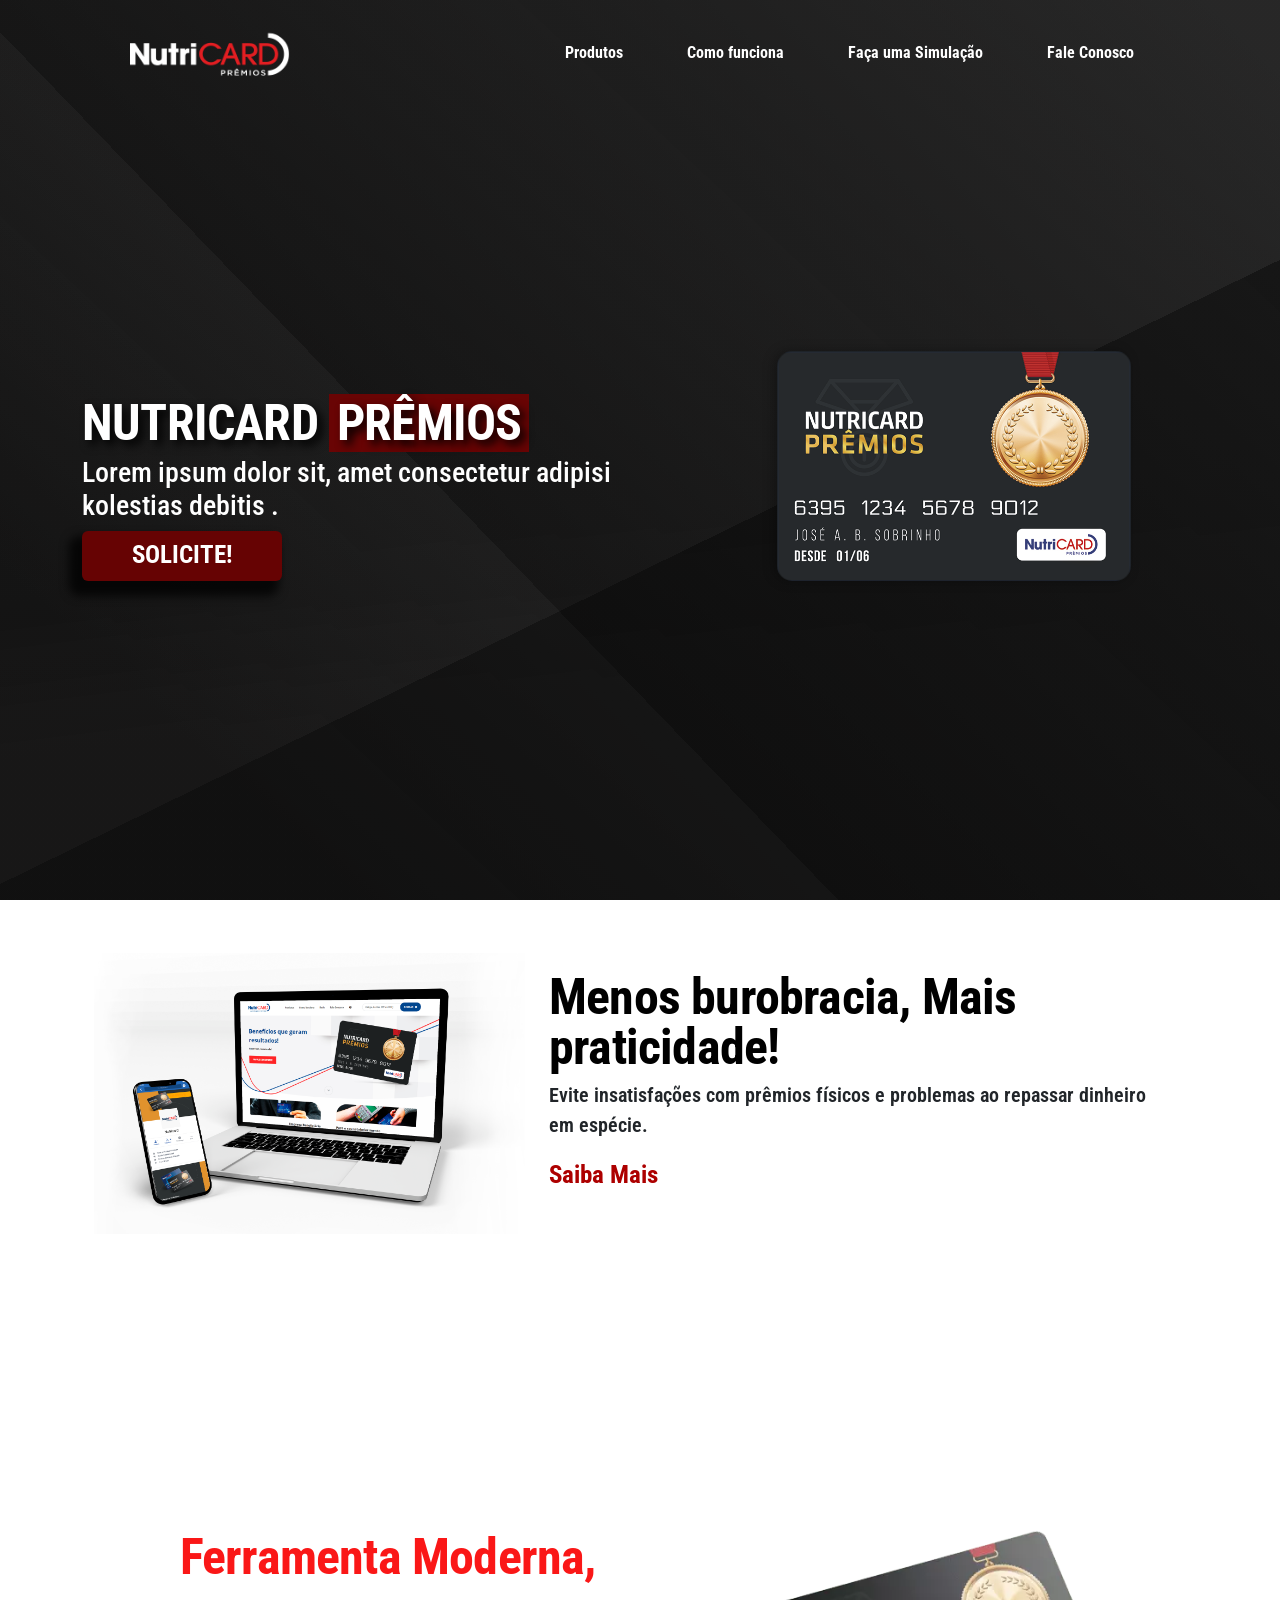
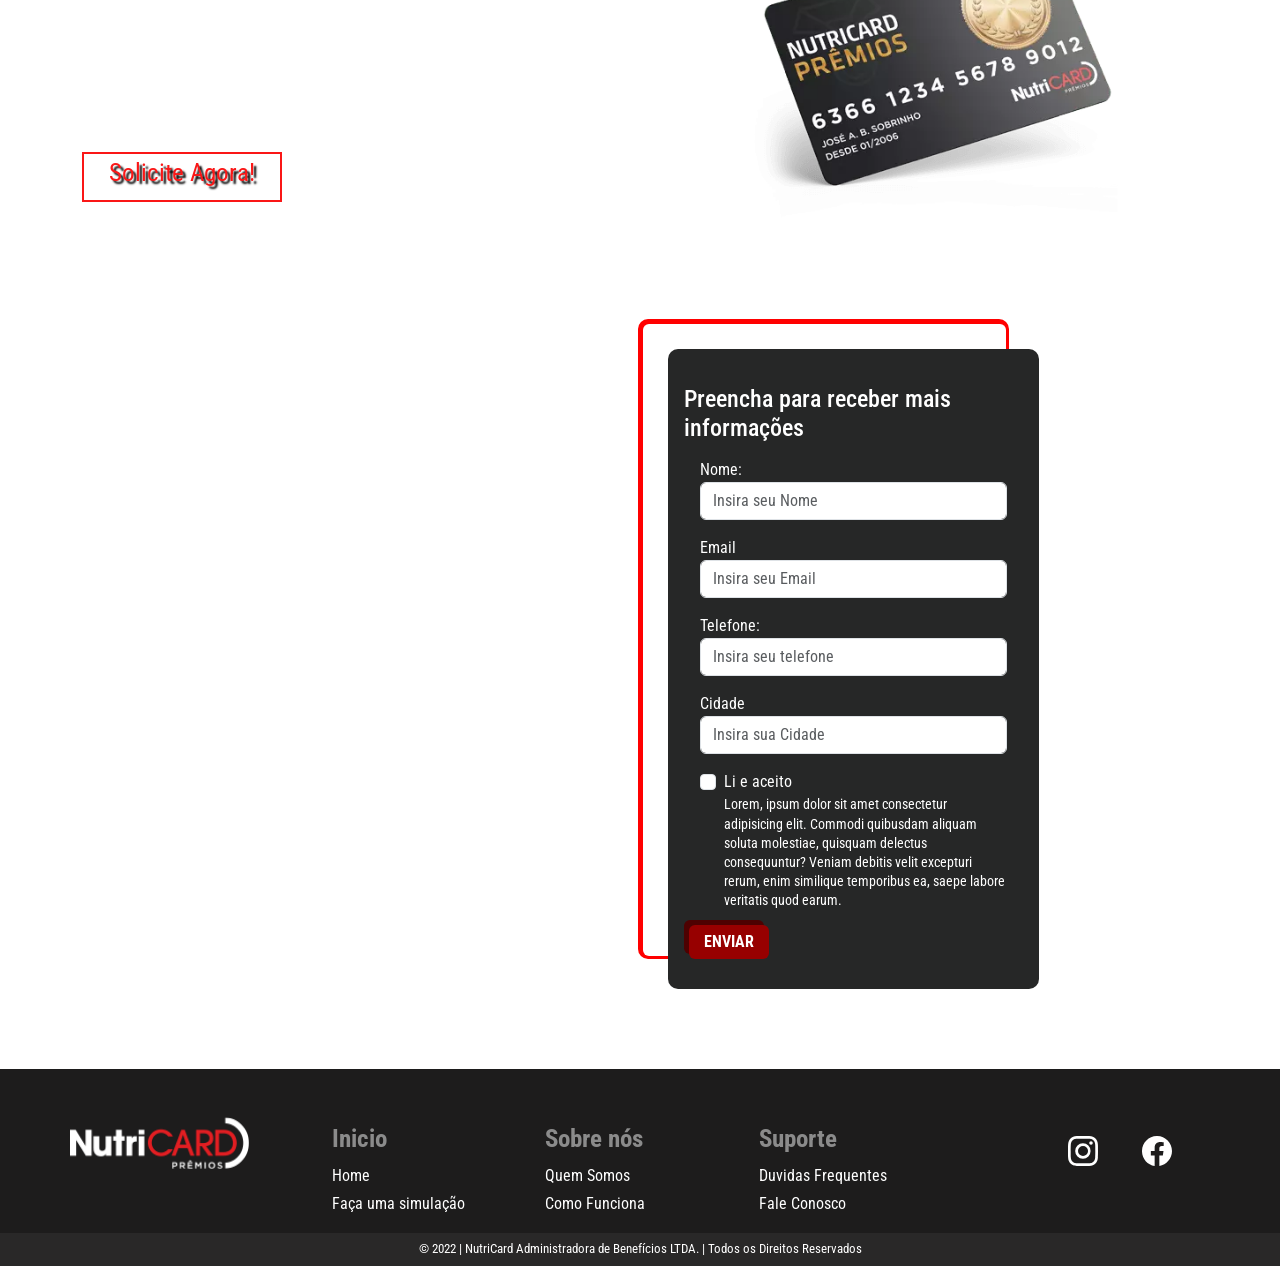
<file: index.html>
<!doctype html>
<html lang="pt-br">
<head>
    <title>NutriPrêmios</title>
    <meta charset="utf-8"/>
    <meta name="viewport" content="width=device-width, initial-scale=1"> 
    <meta property="og:title" content="Conheça o Nutricard prêmios" />
    <meta property="og:type" content="website" />
    <meta property="og:url" content="https://netpremios.nutricard.com.br/" />
    <meta property="og:description" content="Facilite as rotinas operacionais e aumente a produtividade e lucratividade com o mais novo cartão NutriCard Prêmios">
    <meta property="og:site_name" content="Nutricard">
    <!---->
  
    <!---->
    <script  src="https://code.jquery.com/jquery-3.2.1.min.js" integrity="sha256-hwg4gsxgFZhOsEEamdOYGBf13FyQuiTwlAQgxVSNgt4=" crossorigin="anonymous"></script>
    <script src="https://cdn.jsdelivr.net/npm/@popperjs/core@2.10.2/dist/umd/popper.min.js" integrity="sha384-7+zCNj/IqJ95wo16oMtfsKbZ9ccEh31eOz1HGyDuCQ6wgnyJNSYdrPa03rtR1zdB" crossorigin="anonymous"></script>
    <script src="https://cdn.jsdelivr.net/npm/bootstrap@5.1.3/dist/js/bootstrap.min.js" integrity="sha384-QJHtvGhmr9XOIpI6YVutG+2QOK9T+ZnN4kzFN1RtK3zEFEIsxhlmWl5/YESvpZ13" crossorigin="anonymous"></script>
    <link href="https://cdn.jsdelivr.net/npm/bootstrap@5.1.3/dist/css/bootstrap.min.css" rel="stylesheet" integrity="sha384-1BmE4kWBq78iYhFldvKuhfTAU6auU8tT94WrHftjDbrCEXSU1oBoqyl2QvZ6jIW3" crossorigin="anonymous">
    <link rel="stylesheet" href="https://cdn.jsdelivr.net/npm/bootstrap-icons@1.7.2/font/bootstrap-icons.css">
    <!---->
    <script src="js/sweetalert.js"></script>
    <!---->
    <link rel="stylesheet" href="https://unpkg.com/aos@next/dist/aos.css" />
    <!---->
    <link rel="shortcut icon" href="image/favicon.ico">
    <link rel="stylesheet" href="css/navbar.css" type="text/css"/> 
    <link rel="stylesheet" href="css/cssgeral.css" type="text/css"/> 
    <!---->
    <link href="https://fonts.googleapis.com/css2?family=Roboto+Condensed:wght@300;400;700&display=swap" rel="stylesheet">
    <link rel="preconnect" href="https://fonts.googleapis.com">
    <link rel="preconnect" href="https://fonts.gstatic.com" crossorigin>
   <!---->
</head>
<body>

<!--menu navbar-->   
  <nav class="nav">
    <div class="container">
      <div class="logo d-none d-sm-block">
        <a href="#"><img src="image/logoredd.webp" width="160"  height="50"    ></a>
          </div>
  <div id="mainListDiv" class="main_list">
    <ul class="navlinks">
      <li><a href="https://www.nutricard.com.br/produtos"><b>Produtos</b></a></li>
        <li><a href="https://www.nutricard.com.br/escolha-seu-perfil"><b>Como funciona</b></a></li>
        <li><a  href="https://www.nutricard.com.br/simulacao"><b>Faça uma Simulação</b></a></li>
      <li><a  href="https://www.nutricard.com.br/contato"><b>Fale Conosco</b></a></li>
    </ul>
  </div>
    <span class="navTrigger">
      <i></i>
        <i></i>
      <i></i>
    </span>
    </div>
  </nav>

<!--home--> 
  <div class="home d-flex align-items-center ">
    <div  id="homect" class="container marketing">
      <div  class="row  align-items-center featurette">
        <div style="text-align: left; align-self: flex-end;" class="col-md-7  " data-aos="fade-right">  
          <br>
          <h2  class="featurette-heading">
            <b>
              <font style="background-color: transparent;
                text-shadow: 0.1em 0.1em 0.2em black;">NUTRICARD
              </font>
              <font style="color: rgb(255, 255, 255); 
                background-color: #690404; 
                  padding:0 0.5rem 0 0.5rem ;
                text-shadow: 0.1em 0.1em 0.2em black;">PRÊMIOS
              </font>
                </b>
                </h2>
              <h3 style="color: white;" >
                Lorem ipsum dolor sit, amet consectetur adipisi
                kolestias debitis .
              </h3>
            <a  class="btn hom"  href="https://www.nutricard.com.br/solicite-agora/nutri-premios"> SOLICITE!</a>
        </div>         
          <div id="borycard" style=" text-align: center; margin-top: 2rem; " class="col-md-5 "  data-aos="fade-left">
            <div  class="card">
              <div class="card__texture"></div>
            </div>         
          </div>
      </div> 
    </div>
  </div>

<!--heropc-->
  <div class="container">
    <div style="  margin: 3rem auto ;" class="container-fluid marketing">
      <div  class="row justify-content-around  align-items-center featurette  ">
        <div style="text-align: left; " class="col-md-7  order-md-2">
          <h2  class="featurette-heading"><font style=" color: black;" ><strong>Menos burobracia, Mais praticidade!</strong></font></h2>
            <p class="leady">Evite insatisfações com prêmios físicos e problemas ao repassar dinheiro em espécie.</p>
              <p> <a id="linkclique"  href="https://www.nutricard.com.br/escolha-seu-perfil"><b>Saiba Mais</b></a></p>
              </div>
            <div   class="col-md-5  order-md-1">
          <img src="image/COMP.webp" class="bd-placeholder-img float-md-end bd-placeholder-img-lg featurette-image img-fluid mx-auto" width="450" height="450"  >
        </div>
      </div>
    </div>
  </div>
  
<!--icon-->
  <div class="container px-4 py-5"  
   style="padding-bottom: 0!important; padding-top: 0!important;" data-aos="fade-up" id="icon-grid">
    <div class="row row-cols-1 row-cols-sm-2 row-cols-md-3 row-cols-lg-4 g-4 py-5">
      <div class="col d-flex align-items-start">
        <img src="image/wallet.webp" class="bi text-muted flex-shrink-0 me-3" width="70px"  height="70px">
        <div>
          <h5 class="fw-bold mb-0">Transferência de saldo <br> para conta bancaria</h5>
        </div>
      </div>
      <div class="col d-flex align-items-start">
        <img src="image/bag.webp" class="bi text-muted flex-shrink-0 me-3" width="70px"  height="70px">
        <div>
          <h5 class="fw-bold mb-0">Utilizavel em toda <br>rede credenciada</h5>
        </div>
      </div>
      <div class="col d-flex align-items-start">
        <img src="image/app.webp" class="bi text-muted flex-shrink-0 me-3" width="70px"  height="70px">
        <div>
          <h5 class="fw-bold mb-0">Gestão direto no<br> App Nutricard</h5>
        </div>
      </div>
      <div class="col d-flex align-items-start">
        <img src="image/happy.webp" class="bi text-muted flex-shrink-0 me-3" width="70px"  height="70px">
        <div>
          <h5 class="fw-bold mb-0">Evite insatisfação <br>com prêmios físicos</h5>
        </div>
      </div>
     
      </div>
    </div>

<!--recurso premios-->
  <div id="recurso_premios" class="container-fluid marketing">
    <div class="container">
    <div  class="row  align-items-center featurette">
      <div style=" text-align: left; " class="col-md-7 ">
        <h2  style="margin: 2rem 0 0 0;" class="featurette-heading">Uma <strong  style="color:rgb(250, 23, 23);">Ferramenta Moderna,</strong> para incentivar sua equipe de profissionais. </h2>
          <br>
            <p style="color: white;" class="lead">Facil, prática e cumpre com a legislação trabalhista.  </p>
              <a  class="hvr-grow"  href="https://www.nutricard.com.br/solicite-agora/nutri-premios"> Solicite Agora! </a>
            </div>
          <div style="text-align: center;" class="col-md-5 ">
        <img style="margin: 5rem 0 0 0;" class="bd-placeholder-img bd-placeholder-img-lg featurette-image img-fluid mx-auto " width="500" height="500" src="image/cardpremios.webp" >
      </div>
    </div></div>
  </div>

<!--div form-->
  <div class="container-fluid"> 
    <div class="row justify-content-center">
      <div  style="margin: auto; background-image :url()" class="col-6 d-none d-lg-block">
        <div>
          <div class="row justify-content-center "> 
            <div class="col-5" data-aos="fade-down-right" >
              <img style="  border-radius: 10px; " src="image/card_premios.webp" style=" margin:1rem; " width="260" height="160" class="col-md float-md-start mb-3 ms-md-3 " alt=" Nutricard">
               </div>
                <div class="col-5" data-aos="fade-up-left" style="text-align:left;">
              <p id="card_legend" >
            Quem tem,<br> <font style="background-color: #970000; color: white;" >Recomenda!</font>
          </p>
        </div>
      </div>
    </div>
   </div>
<!-- div form-->
  <div style=" margin-top : 5rem ; " id="formulario" 
    class="col-lg-4">
    <form style="margin:  1rem;  color:white; padding: 1rem; box-shadow:  -29px -29px 0px -4px #ffffff , -30px -30px 0px 0px #ff0000   ; background-color: #262727; border-radius: 10px; " class="executar"  action="" method="POST">
      <h4 style="margin-top: 20px;">Preencha para receber mais informações</h4>
   <div class="form-group">
<!-- nome--> 
    <label for="nome">Nome:</label>
      <input name="nome" type="text" class="form-control" id="nome"  placeholder="Insira seu Nome" >
        </div>
<!-- email-->            
      <div class="form-group">
        <label for="email">Email</label>
          <input name="email" type="email" class="form-control" id="email" placeholder="Insira seu Email"  required>
      </div>
<!-- telefone-->                                
      <div class="form-group">
        <label for="numberphone">Telefone:</label>
          <input name="phone" type="text" class="form-control" id="numberphone" placeholder="Insira seu telefone" required >
            </div> 
<!-- cidade-->                
      <div class="form-group">
        <label for="cid">Cidade</label>
          <input name="cidade" type="text" class="form-control" id="cid" placeholder="Insira sua Cidade" required >
            </div>       
<!--checkbox-->                       
      <div id="Check1" class="form-group form-check">
        <input type="checkbox" class="form-check-input" id="Check1" required>
          <label class="form-check-label" for="Check1">Li e aceito</label>
            <p style="line-height: 1.2; "><small><font  style="line-height: 1; color:rgb(255, 255, 255);">Lorem, ipsum dolor sit amet consectetur adipisicing elit.
              Commodi quibusdam aliquam soluta molestiae, quisquam delectus 
                consequuntur? Veniam debitis velit excepturi rerum, enim similique
                  temporibus ea, saepe labore veritatis quod earum.</font></small></p>
                    </div>
<!--butoons-->                        
      <button id="envform" type="submit" class="btn btn-primary"  style="float:left;">Enviar</button>
        <div class="loading" style="float: left;margin-left:20px;"></div>
          <br><br>
            </form>
              </div> 
      <div class="col-2 d-none d-lg-block  "></div>
    </div>
  </div>

<!--div mostrar--> 
  <div class="mostrar"></div>

<!--rodape-->
  <footer  id="myFooter">
    <div style="padding: 0;" class="container-fluid">
      <div style="margin: 0;" class="row">
        <div style="text-align: center;  line-height: 1px;" class="col-sm-3"><a href="https://www.nutricard.com.br/">
          <h2 style="margin-top: 1rem;" class="logo d-none d-sm-block"><img src="image/logoredd.webp" width="180" height="60" alt=""></a></h2>
            </div>
              <div class="col-sm-2">
  <h5>Inicio</h5>
    <ul>
      <li><a href="https://www.nutricard.com.br/">Home</a></li>
        <li><a href="https://www.nutricard.com.br/simulacao">Faça uma simulação</a></li>
          </ul>
            </div>
  <div class="col-sm-2">
    <h5>Sobre nós</h5>
      <ul>
       <li><a href="https://www.nutricard.com.br/sobre">Quem Somos</a></li>
          <li><a href="https://www.nutricard.com.br/escolha-seu-perfil">Como Funciona</a></li>
            </ul>
              </div>
  <div class="col-sm-2">
    <h5>Suporte</h5>
      <ul>
        <li><a href="https://www.nutricard.com.br/perguntas-frequentes">Duvidas Frequentes</a></li>
          <li><a href="https://www.nutricard.com.br/contato">Fale Conosco</a></li>
            </ul>
             </div>
  <div class="col-sm-3"> 
    <div class="social-networks">
      <div class="row">  
        <div style="text-align: right;" class="col">
          <a  class="instagram" href="https://www.instagram.com/cartaonutricard/">
            <svg xmlns="http://www.w3.org/2000/svg" width="30" height="30" fill="currentColor" class="bi bi-instagram" viewBox="0 0 16 16">
              <path d="M8 0C5.829 0 5.556.01 4.703.048 3.85.088 3.269.222 2.76.42a3.917 3.917 0 0 0-1.417.923A3.927 3.927 0 0 0 .42 2.76C.222 3.268.087 3.85.048 4.7.01 5.555 0 5.827 0 8.001c0 2.172.01 2.444.048 3.297.04.852.174 1.433.372 1.942.205.526.478.972.923 1.417.444.445.89.719 1.416.923.51.198 1.09.333 1.942.372C5.555 15.99 5.827 16 8 16s2.444-.01 3.298-.048c.851-.04 1.434-.174 1.943-.372a3.916 3.916 0 0 0 1.416-.923c.445-.445.718-.891.923-1.417.197-.509.332-1.09.372-1.942C15.99 10.445 16 10.173 16 8s-.01-2.445-.048-3.299c-.04-.851-.175-1.433-.372-1.941a3.926 3.926 0 0 0-.923-1.417A3.911 3.911 0 0 0 13.24.42c-.51-.198-1.092-.333-1.943-.372C10.443.01 10.172 0 7.998 0h.003zm-.717 1.442h.718c2.136 0 2.389.007 3.232.046.78.035 1.204.166 1.486.275.373.145.64.319.92.599.28.28.453.546.598.92.11.281.24.705.275 1.485.039.843.047 1.096.047 3.231s-.008 2.389-.047 3.232c-.035.78-.166 1.203-.275 1.485a2.47 2.47 0 0 1-.599.919c-.28.28-.546.453-.92.598-.28.11-.704.24-1.485.276-.843.038-1.096.047-3.232.047s-2.39-.009-3.233-.047c-.78-.036-1.203-.166-1.485-.276a2.478 2.478 0 0 1-.92-.598 2.48 2.48 0 0 1-.6-.92c-.109-.281-.24-.705-.275-1.485-.038-.843-.046-1.096-.046-3.233 0-2.136.008-2.388.046-3.231.036-.78.166-1.204.276-1.486.145-.373.319-.64.599-.92.28-.28.546-.453.92-.598.282-.11.705-.24 1.485-.276.738-.034 1.024-.044 2.515-.045v.002zm4.988 1.328a.96.96 0 1 0 0 1.92.96.96 0 0 0 0-1.92zm-4.27 1.122a4.109 4.109 0 1 0 0 8.217 4.109 4.109 0 0 0 0-8.217zm0 1.441a2.667 2.667 0 1 1 0 5.334 2.667 2.667 0 0 1 0-5.334z"/>
                </svg>
                  </a>
                    </div>
  <div style="text-align: left;" class="col">
    <a class="facebook" href="https://www.facebook.com/nutricard">
      <svg xmlns="http://www.w3.org/2000/svg" width="30" height="30" fill="currentColor" class="bi bi-facebook" viewBox="0 0 16 16">
        <path d="M16 8.049c0-4.446-3.582-8.05-8-8.05C3.58 0-.002 3.603-.002 8.05c0 4.017 2.926 7.347 6.75 7.951v-5.625h-2.03V8.05H6.75V6.275c0-2.017 1.195-3.131 3.022-3.131.876 0 1.791.157 1.791.157v1.98h-1.009c-.993 0-1.303.621-1.303 1.258v1.51h2.218l-.354 2.326H9.25V16c3.824-.604 6.75-3.934 6.75-7.951z"/>
          </svg>
            </a>
            </div>
          </div>
        </div>
      </div>
    </div>
  </div>
  <div class="footer-copyright">
    <p>© 2022 | NutriCard Administradora de Benefícios LTDA. | Todos os Direitos Reservados</p>
      </div>
  </footer>

<!--scritps-->  
  <script src="https://unpkg.com/aos@next/dist/aos.js"></script>
  <script>  

/*fade*/
AOS.init({
  duration: 1000
});

/*navbar*/
  $('.navTrigger').click(function () {
    $(this).toggleClass('active');
    console.log("Clicked menu");
    $("#mainListDiv").toggleClass("show_list");
    $("#mainListDiv").fadeIn();
});
    $(window).scroll(function() {
        if ($(document).scrollTop() > 50) {
            $('.nav').addClass('affix');
            console.log("OK");
        } else {
            $('.nav').removeClass('affix');
        }
    });


/*mensagem enviado com sucesso*/
  $(function(){
            $('.executar').submit(function(){
              $('.loading').html("<img src='image/loading.gif' width='45'>");
               $.ajax({
                url: 'submit.php',
                 type: 'POST',
                  data: $('.executar').serialize(),
                   success: function(data){
                  $('.mostrar').html(data);
                 $('.loading').hide();
                $('.executar')[0].reset();
               } 
              });
             return false;
            });
           });   
  </script>  
  </body>
  </html>
</file>
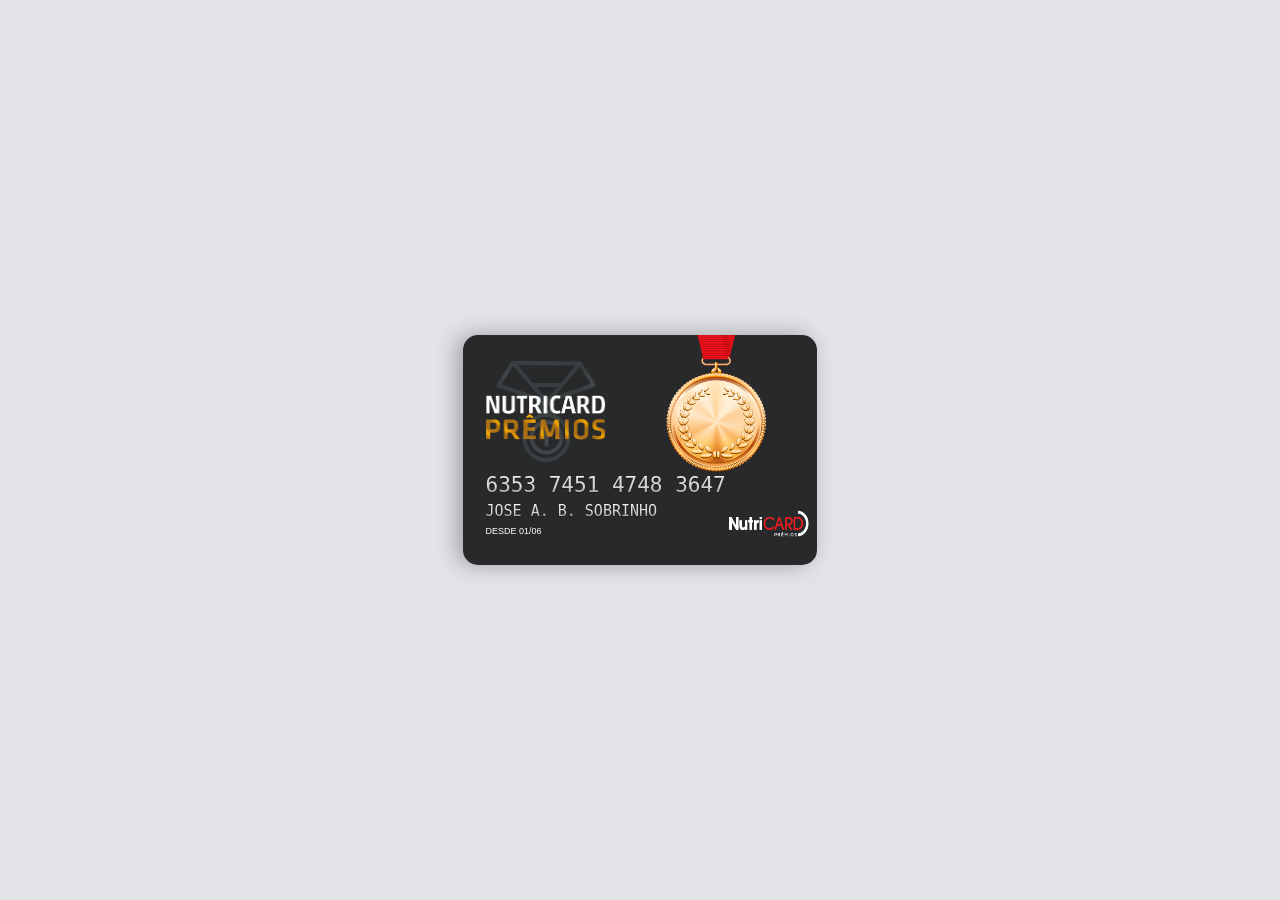
<file: 2/2.html>
<!doctype html>
<html lang="pt-br">
<head>

<style>
  * {
	border: 0;
	box-sizing: border-box;
	margin: 0;
	padding: 0;
}
:root {
	--hue: 223;
	--bg: hsl(var(--hue),10%,90%);
	--fg: hsl(var(--hue),10%,10%);
	--primary: hsl(var(--hue),90%,55%);
	font-size: calc(20px + (30 - 20) * (100vw - 320px) / (1280 - 320));
}
body {
	background-color: var(--bg);
	color: var(--fg);
	font: 1em/1.5 sans-serif;
	height: 100vh;
	display: grid;
	place-items: center;
	perspective: 600px;
	transition: background-color 0.3s;
}

.card,
.card__texture {
	animation-duration: 3s;
	animation-timing-function: ease-in-out;
	animation-iteration-count: infinite;
}
.card {
	background-image: url(card_prem_.webp);
    background-size: cover;
	border-radius: 15px;
  overflow: hidden;
	position: relative;
	animation-name: rotate;
	background-color:#28292a;
  background-image: url(medal.png);
  background-size: 100px 137px;
  background-position: 80% 0%;
  background-repeat: no-repeat;
	border-radius: 0.5em;
	box-shadow:
		0 0 0 hsl(0,0%,80%),
		0 0 0 hsl(0,0%,100%),
		-0.2rem 0 0.75rem 0 hsla(0,0%,0%,0.3);
	color: hsl(0,0%,100%);
  width: 354px;
	height: 230px;
	transform: translate3d(0,0,0);
}
.card__info,
.card__texture {
	position: absolute;
}

.card__texture {
	animation-name: texture;
	top: 0;
	left: 0;
	width: 200%;
	height: 100%;
}
.card__info {
	font: 0.75em/1 "DM Sans", sans-serif;
	display: flex;
	align-items: center;
	flex-wrap: wrap;
	padding: 0.75rem;
	inset: 0;
}

.card__logo,
.card__number {
	width: 100%;
}

.card__chip-lines {
	width: 100%;
	height: auto;
}
.card__chip-texture {
	background-image: linear-gradient(-80deg,hsla(0,0%,100%,0),hsla(0,0%,100%,0.6) 48% 52%,hsla(0,0%,100%,0));
}
.card__type {
	align-self: flex-end;
	margin-left: auto;
}
.card__digit-group,
.card__name {
	background: linear-gradient(hsl(0,0%,100%),hsl(0,0%,85%) 15% 55%,hsl(0,0%,70%) 70%);
	-webkit-background-clip: text;
	-webkit-text-fill-color: transparent;
	font-family: "Courier Prime", monospace;
	filter: drop-shadow(0 0.05rem hsla(0,0%,0%,0.3));
}
.card__number {
	font-size: 0.7rem;
	display: flex;
	justify-content: left;
  
}
.card__valid-thru,
.card__name {
	text-transform: uppercase;
}
.card__valid-thru,
.card__exp-date {
	margin-bottom: 0.10rem;
	width: 50%;
}
.card__valid-thru {
	font-size: 0.3rem;
	padding-right: 0.25rem;
	text-align: left;
}

.card__name {
	font-size: 0.5rem;
}

.card__name {
	overflow: hidden;
	white-space: nowrap;
	text-overflow: ellipsis;
	width: 6.25rem;
}
.card__vendor,
.card__vendor:before,
.card__vendor:after {
	position: absolute;
}
.card__vendor {
	right: 0.375rem;
	bottom: 0.375rem;
	width: 2.55rem;
	height: 1.5rem;
}
.card__vendor:before,
.card__vendor:after {
	content: "";
	display: block;
	top: 0;
	width: 1.5rem;
	height: 1.5rem;
}


.card__vendor-sr {
	clip: rect(1px,1px,1px,1px);
	overflow: hidden;
	position: absolute;
	width: 1px;
	height: 1px;
}
.card__texture {
	animation-name: texture;
	background-image: linear-gradient(-80deg,hsla(0,0%,100%,0.3) 25%,hsla(0,0%,100%,0) 45%);
}

/* Dark theme */
@media (prefers-color-scheme: dark) {
	:root {
		--bg: hsl(var(--hue),10%,30%);
		--fg: hsl(var(--hue),10%,90%);
	}
}

/* Animation */
@keyframes rotate {
	from,
	to {
		animation-timing-function: ease-in;
		box-shadow:
			0 0 0 hsl(0,0%,80%),
			0.1rem 0 0 hsl(0,0%,100%),
			-0.2rem 0 0.75rem 0 hsla(0,0%,0%,0.3);
		transform: rotateY(-10deg);
	}
	25%,
	75% {
		animation-timing-function: ease-out;
		box-shadow:
			0 0 0 hsl(0,0%,80%),
			0 0 0 hsl(0,0%,100%),
			-0.25rem -0.05rem 1rem 0.15rem hsla(0,0%,0%,0.3);
		transform: rotateY(0deg);
	}
	50% {
		animation-timing-function: ease-in;
		box-shadow:
			-0.1rem 0 0 hsl(0,0%,80%),
			0 0 0 hsl(0,0%,100%),
			-0.3rem -0.1rem 1.5rem 0.3rem hsla(0,0%,0%,0.3);
		transform: rotateY(10deg);
	}
}
@keyframes texture {
	from,
	to {
		transform: translate3d(0,0,0);
	}
	50% {
		transform: translate3d(-50%,0,0);
	}
}
</style>


</head>
<body>
    
  <div class="card">
    <div class="card__info">
      <div class="card__logo"><img src="nome_.png"  width="121px" height="101px"></div>
      <div class="card__number">
        <span class="card__digit-group">6353&nbsp;</span>
        <span class="card__digit-group">7451&nbsp;</span>
        <span class="card__digit-group">4748&nbsp;</span>
        <span class="card__digit-group">3647</span>
      </div>
      <div class="card__name" aria-label="Dee Stroyer">JOSE A. B. SOBRINHO</div>
      <div class="card__valid-thru" aria-label="Valid thru">DESDE 01/06</div>
      <div class="card__vendor" role="img" aria-labelledby="card-vendor">
        <img src="logoredd.webp"  width="80px" height="30px"> 
      </div> 
    </div>
    <div class="card__texture"></div>
  </div>

</body>
</html>
</file>
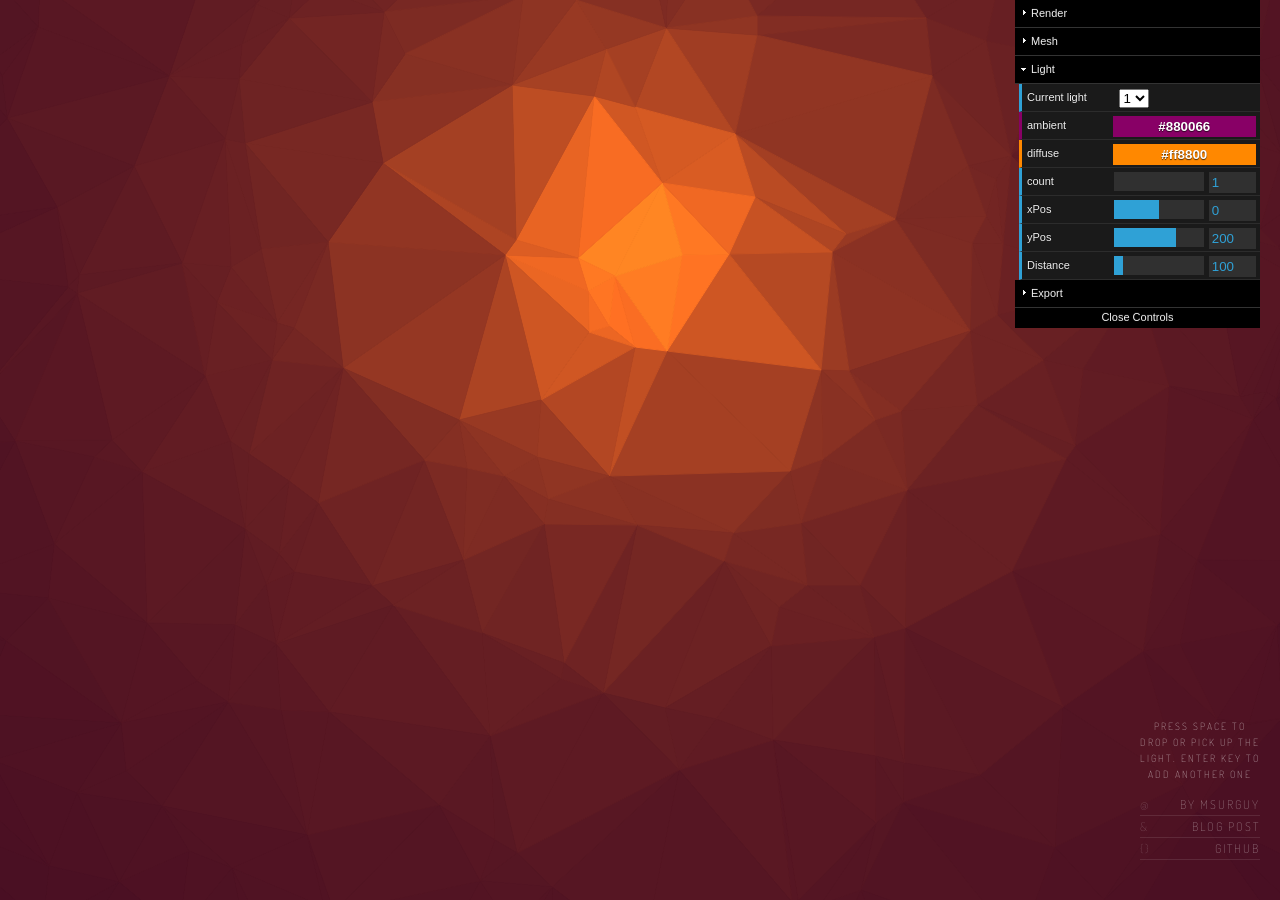
<file: 2/Untitled-1.html>
<!doctype html>
<html lang="pt-br">
<head>


  <style>
      @import url(https://fonts.googleapis.com/css?family=Gabriela|Dosis:200);

body {
  font-family: "Vidaloka", serif;
  font-smoothing: antialiased;
  font-weight: normal;
  background: #151618;
  color: #FFF;
  margin: 0;
}

h1 {
  text-transform: uppercase;
  letter-spacing: 4px;
  font-weight: normal;
  font-size: 16px;
}

p {
  line-height: 1.6em;
  text-align: center;
  font-size: 14px;
}

p + p {
  margin-top: 1.0em;
}

a {
  transition: color 0.2s ease-out;
  text-decoration: none;
  color: #FBB;
}

a:hover {
  color: #444;
}

.overlay {
  pointer-events: none;
  position: absolute;
  height: 100%;
  width: 100%;
  left: 0;
  top: 0;
}

.container {
  position: absolute;
  height: 100%;
  width: 100%;
}


.controls {
  font-smoothing: subpixel-antialiased;
  position: absolute;
  right: 20px;
  top: 0;
  
}

.links {
  position: absolute;
  list-style: none;
  width: 120px;
  bottom: 40px;
  right: 20px;
  padding: 0;
  margin: 0;
  
}

.links p{
  font-smoothing: subpixel-antialiased;
  font-family: 'Dosis', sans-serif;
  text-transform: uppercase;
  text-align: center;
  padding: 0.25em 0;
  letter-spacing: 2px;
  font-weight: 200;
  font-size: 10px;
  display: block;
  width: 100%;
  opacity: 0.6;
  color: #FFF;
}

.links li {
  border-bottom: #222 1px solid;
  border-bottom: rgba(255,255,255,0.1) 1px solid;
}

.links li a {
  transition: opacity 0.2s ease-out;
  font-smoothing: subpixel-antialiased;
  font-family: 'Dosis', sans-serif;
  text-transform: uppercase;
  text-align: right;
  padding: 0.25em 0;
  letter-spacing: 2px;
  font-weight: 200;
  font-size: 12px;
  display: block;
  width: 100%;
  opacity: 0.4;
  color: #FFF;
}

.links li a:hover {
  opacity: 0.8;
}

.links li .who:before {
  opacity: 0.5;
  content: '@';
  float: left;
}

.links li .source:before {
  opacity: 0.5;
  content: '{}';
  float: left;
}

.links li .blog:before {
  opacity: 0.5;
  content: '&';
  float: left;
}

.hide {
  opacity: 0;
}
  </style>
  </head>
  <body>
    <div id="container" class="container">
        <div id="output" class="container">
        </div>
        <ul id="links" class="links">
          <p>Press space to drop or pick up the light. Enter key to add another one</p>
          <li><a class="who" href="https://twitter.com/msurguy" target="_blank">by msurguy</a></li>
          <li><a class="blog" href="http://maxoffsky.com" target="_blank">Blog post</a></li>
          <li><a class="source" href="https://github.com/msurguy/triangles" target="_blank">GitHub</a></li>
        </ul>
      
      </div>
      <div id="controls" class="controls">
      </div>


<script>
    /**

The MIT License (MIT)

Copyright (c) 2014 Maksim Surguy

Permission is hereby granted, free of charge, to any person obtaining a copy
of this software and associated documentation files (the "Software"), to deal
in the Software without restriction, including without limitation the rights
to use, copy, modify, merge, publish, distribute, sublicense, and/or sell
copies of the Software, and to permit persons to whom the Software is
furnished to do so, subject to the following conditions:

The above copyright notice and this permission notice shall be included in all
copies or substantial portions of the Software.

THE SOFTWARE IS PROVIDED "AS IS", WITHOUT WARRANTY OF ANY KIND, EXPRESS OR
IMPLIED, INCLUDING BUT NOT LIMITED TO THE WARRANTIES OF MERCHANTABILITY,
FITNESS FOR A PARTICULAR PURPOSE AND NONINFRINGEMENT. IN NO EVENT SHALL THE
AUTHORS OR COPYRIGHT HOLDERS BE LIABLE FOR ANY CLAIM, DAMAGES OR OTHER
LIABILITY, WHETHER IN AN ACTION OF CONTRACT, TORT OR OTHERWISE, ARISING FROM,
OUT OF OR IN CONNECTION WITH THE SOFTWARE OR THE USE OR OTHER DEALINGS IN THE
SOFTWARE.

**/
var Delaunay;

(function() {
  "use strict";

  var EPSILON = 1.0 / 1048576.0;

  function supertriangle(vertices) {
    var xmin = Number.POSITIVE_INFINITY,
        ymin = Number.POSITIVE_INFINITY,
        xmax = Number.NEGATIVE_INFINITY,
        ymax = Number.NEGATIVE_INFINITY,
        i, dx, dy, dmax, xmid, ymid;

    for(i = vertices.length; i--; ) {
      if(vertices[i][0] < xmin) xmin = vertices[i][0];
      if(vertices[i][0] > xmax) xmax = vertices[i][0];
      if(vertices[i][1] < ymin) ymin = vertices[i][1];
      if(vertices[i][1] > ymax) ymax = vertices[i][1];
    }

    dx = xmax - xmin;
    dy = ymax - ymin;
    dmax = Math.max(dx, dy);
    xmid = xmin + dx * 0.5;
    ymid = ymin + dy * 0.5;

    return [
      [xmid - 20 * dmax, ymid -      dmax],
      [xmid            , ymid + 20 * dmax],
      [xmid + 20 * dmax, ymid -      dmax]
    ];
  }

  function circumcircle(vertices, i, j, k) {
    var x1 = vertices[i][0],
        y1 = vertices[i][1],
        x2 = vertices[j][0],
        y2 = vertices[j][1],
        x3 = vertices[k][0],
        y3 = vertices[k][1],
        fabsy1y2 = Math.abs(y1 - y2),
        fabsy2y3 = Math.abs(y2 - y3),
        xc, yc, m1, m2, mx1, mx2, my1, my2, dx, dy;

    /* Check for coincident points */
    if(fabsy1y2 < EPSILON && fabsy2y3 < EPSILON)
      throw new Error("Eek! Coincident points!");

    if(fabsy1y2 < EPSILON) {
      m2  = -((x3 - x2) / (y3 - y2));
      mx2 = (x2 + x3) / 2.0;
      my2 = (y2 + y3) / 2.0;
      xc  = (x2 + x1) / 2.0;
      yc  = m2 * (xc - mx2) + my2;
    }

    else if(fabsy2y3 < EPSILON) {
      m1  = -((x2 - x1) / (y2 - y1));
      mx1 = (x1 + x2) / 2.0;
      my1 = (y1 + y2) / 2.0;
      xc  = (x3 + x2) / 2.0;
      yc  = m1 * (xc - mx1) + my1;
    }

    else {
      m1  = -((x2 - x1) / (y2 - y1));
      m2  = -((x3 - x2) / (y3 - y2));
      mx1 = (x1 + x2) / 2.0;
      mx2 = (x2 + x3) / 2.0;
      my1 = (y1 + y2) / 2.0;
      my2 = (y2 + y3) / 2.0;
      xc  = (m1 * mx1 - m2 * mx2 + my2 - my1) / (m1 - m2);
      yc  = (fabsy1y2 > fabsy2y3) ?
        m1 * (xc - mx1) + my1 :
        m2 * (xc - mx2) + my2;
    }

    dx = x2 - xc;
    dy = y2 - yc;
    return {i: i, j: j, k: k, x: xc, y: yc, r: dx * dx + dy * dy};
  }

  function dedup(edges) {
    var i, j, a, b, m, n;

    for(j = edges.length; j; ) {
      b = edges[--j];
      a = edges[--j];

      for(i = j; i; ) {
        n = edges[--i];
        m = edges[--i];

        if((a === m && b === n) || (a === n && b === m)) {
          edges.splice(j, 2);
          edges.splice(i, 2);
          break;
        }
      }
    }
  }

  Delaunay = {
    triangulate: function(vertices, key) {
      var n = vertices.length,
          i, j, indices, st, open, closed, edges, dx, dy, a, b, c;

      /* Bail if there aren't enough vertices to form any triangles. */
      if(n < 3)
        return [];

      /* Slice out the actual vertices from the passed objects. (Duplicate the
       * array even if we don't, though, since we need to make a supertriangle
       * later on!) */
      vertices = vertices.slice(0);

      if(key)
        for(i = n; i--; )
          vertices[i] = vertices[i][key];

      /* Make an array of indices into the vertex array, sorted by the
       * vertices' x-position. */
      indices = new Array(n);

      for(i = n; i--; )
        indices[i] = i;

      indices.sort(function(i, j) {
        return vertices[j][0] - vertices[i][0];
      });

      /* Next, find the vertices of the supertriangle (which contains all other
       * triangles), and append them onto the end of a (copy of) the vertex
       * array. */
      st = supertriangle(vertices);
      vertices.push(st[0], st[1], st[2]);
      
      /* Initialize the open list (containing the supertriangle and nothing
       * else) and the closed list (which is empty since we havn't processed
       * any triangles yet). */
      open   = [circumcircle(vertices, n + 0, n + 1, n + 2)];
      closed = [];
      edges  = [];

      /* Incrementally add each vertex to the mesh. */
      for(i = indices.length; i--; edges.length = 0) {
        c = indices[i];

        /* For each open triangle, check to see if the current point is
         * inside it's circumcircle. If it is, remove the triangle and add
         * it's edges to an edge list. */
        for(j = open.length; j--; ) {
          /* If this point is to the right of this triangle's circumcircle,
           * then this triangle should never get checked again. Remove it
           * from the open list, add it to the closed list, and skip. */
          dx = vertices[c][0] - open[j].x;
          if(dx > 0.0 && dx * dx > open[j].r) {
            closed.push(open[j]);
            open.splice(j, 1);
            continue;
          }

          /* If we're outside the circumcircle, skip this triangle. */
          dy = vertices[c][1] - open[j].y;
          if(dx * dx + dy * dy - open[j].r > EPSILON)
            continue;

          /* Remove the triangle and add it's edges to the edge list. */
          edges.push(
            open[j].i, open[j].j,
            open[j].j, open[j].k,
            open[j].k, open[j].i
          );
          open.splice(j, 1);
        }

        /* Remove any doubled edges. */
        dedup(edges);

        /* Add a new triangle for each edge. */
        for(j = edges.length; j; ) {
          b = edges[--j];
          a = edges[--j];
          open.push(circumcircle(vertices, a, b, c));
        }
      }

      /* Copy any remaining open triangles to the closed list, and then
       * remove any triangles that share a vertex with the supertriangle,
       * building a list of triplets that represent triangles. */
      for(i = open.length; i--; )
        closed.push(open[i]);
      open.length = 0;

      for(i = closed.length; i--; )
        if(closed[i].i < n && closed[i].j < n && closed[i].k < n)
          open.push(closed[i].i, closed[i].j, closed[i].k);

      /* Yay, we're done! */
      return open;
    },
    contains: function(tri, p) {
      /* Bounding box test first, for quick rejections. */
      if((p[0] < tri[0][0] && p[0] < tri[1][0] && p[0] < tri[2][0]) ||
         (p[0] > tri[0][0] && p[0] > tri[1][0] && p[0] > tri[2][0]) ||
         (p[1] < tri[0][1] && p[1] < tri[1][1] && p[1] < tri[2][1]) ||
         (p[1] > tri[0][1] && p[1] > tri[1][1] && p[1] > tri[2][1]))
        return null;

      var a = tri[1][0] - tri[0][0],
          b = tri[2][0] - tri[0][0],
          c = tri[1][1] - tri[0][1],
          d = tri[2][1] - tri[0][1],
          i = a * d - b * c;

      /* Degenerate tri. */
      if(i === 0.0)
        return null;

      var u = (d * (p[0] - tri[0][0]) - b * (p[1] - tri[0][1])) / i,
          v = (a * (p[1] - tri[0][1]) - c * (p[0] - tri[0][0])) / i;

      /* If we're outside the tri, fail. */
      if(u < 0.0 || v < 0.0 || (u + v) > 1.0)
        return null;

      return [u, v];
    }
  };

  if(typeof module !== "undefined")
    module.exports = Delaunay;
})();

/* mousetrap v1.4.6 craig.is/killing/mice */
(function(J,r,f){function s(a,b,d){a.addEventListener?a.addEventListener(b,d,!1):a.attachEvent("on"+b,d)}function A(a){if("keypress"==a.type){var b=String.fromCharCode(a.which);a.shiftKey||(b=b.toLowerCase());return b}return h[a.which]?h[a.which]:B[a.which]?B[a.which]:String.fromCharCode(a.which).toLowerCase()}function t(a){a=a||{};var b=!1,d;for(d in n)a[d]?b=!0:n[d]=0;b||(u=!1)}function C(a,b,d,c,e,v){var g,k,f=[],h=d.type;if(!l[a])return[];"keyup"==h&&w(a)&&(b=[a]);for(g=0;g<l[a].length;++g)if(k=
l[a][g],!(!c&&k.seq&&n[k.seq]!=k.level||h!=k.action||("keypress"!=h||d.metaKey||d.ctrlKey)&&b.sort().join(",")!==k.modifiers.sort().join(","))){var m=c&&k.seq==c&&k.level==v;(!c&&k.combo==e||m)&&l[a].splice(g,1);f.push(k)}return f}function K(a){var b=[];a.shiftKey&&b.push("shift");a.altKey&&b.push("alt");a.ctrlKey&&b.push("ctrl");a.metaKey&&b.push("meta");return b}function x(a,b,d,c){m.stopCallback(b,b.target||b.srcElement,d,c)||!1!==a(b,d)||(b.preventDefault?b.preventDefault():b.returnValue=!1,b.stopPropagation?
b.stopPropagation():b.cancelBubble=!0)}function y(a){"number"!==typeof a.which&&(a.which=a.keyCode);var b=A(a);b&&("keyup"==a.type&&z===b?z=!1:m.handleKey(b,K(a),a))}function w(a){return"shift"==a||"ctrl"==a||"alt"==a||"meta"==a}function L(a,b,d,c){function e(b){return function(){u=b;++n[a];clearTimeout(D);D=setTimeout(t,1E3)}}function v(b){x(d,b,a);"keyup"!==c&&(z=A(b));setTimeout(t,10)}for(var g=n[a]=0;g<b.length;++g){var f=g+1===b.length?v:e(c||E(b[g+1]).action);F(b[g],f,c,a,g)}}function E(a,b){var d,
c,e,f=[];d="+"===a?["+"]:a.split("+");for(e=0;e<d.length;++e)c=d[e],G[c]&&(c=G[c]),b&&"keypress"!=b&&H[c]&&(c=H[c],f.push("shift")),w(c)&&f.push(c);d=c;e=b;if(!e){if(!p){p={};for(var g in h)95<g&&112>g||h.hasOwnProperty(g)&&(p[h[g]]=g)}e=p[d]?"keydown":"keypress"}"keypress"==e&&f.length&&(e="keydown");return{key:c,modifiers:f,action:e}}function F(a,b,d,c,e){q[a+":"+d]=b;a=a.replace(/\s+/g," ");var f=a.split(" ");1<f.length?L(a,f,b,d):(d=E(a,d),l[d.key]=l[d.key]||[],C(d.key,d.modifiers,{type:d.action},
c,a,e),l[d.key][c?"unshift":"push"]({callback:b,modifiers:d.modifiers,action:d.action,seq:c,level:e,combo:a}))}var h={8:"backspace",9:"tab",13:"enter",16:"shift",17:"ctrl",18:"alt",20:"capslock",27:"esc",32:"space",33:"pageup",34:"pagedown",35:"end",36:"home",37:"left",38:"up",39:"right",40:"down",45:"ins",46:"del",91:"meta",93:"meta",224:"meta"},B={106:"*",107:"+",109:"-",110:".",111:"/",186:";",187:"=",188:",",189:"-",190:".",191:"/",192:"`",219:"[",220:"\\",221:"]",222:"'"},H={"~":"`","!":"1",
"@":"2","#":"3",$:"4","%":"5","^":"6","&":"7","*":"8","(":"9",")":"0",_:"-","+":"=",":":";",'"':"'","<":",",">":".","?":"/","|":"\\"},G={option:"alt",command:"meta","return":"enter",escape:"esc",mod:/Mac|iPod|iPhone|iPad/.test(navigator.platform)?"meta":"ctrl"},p,l={},q={},n={},D,z=!1,I=!1,u=!1;for(f=1;20>f;++f)h[111+f]="f"+f;for(f=0;9>=f;++f)h[f+96]=f;s(r,"keypress",y);s(r,"keydown",y);s(r,"keyup",y);var m={bind:function(a,b,d){a=a instanceof Array?a:[a];for(var c=0;c<a.length;++c)F(a[c],b,d);return this},
unbind:function(a,b){return m.bind(a,function(){},b)},trigger:function(a,b){if(q[a+":"+b])q[a+":"+b]({},a);return this},reset:function(){l={};q={};return this},stopCallback:function(a,b){return-1<(" "+b.className+" ").indexOf(" mousetrap ")?!1:"INPUT"==b.tagName||"SELECT"==b.tagName||"TEXTAREA"==b.tagName||b.isContentEditable},handleKey:function(a,b,d){var c=C(a,b,d),e;b={};var f=0,g=!1;for(e=0;e<c.length;++e)c[e].seq&&(f=Math.max(f,c[e].level));for(e=0;e<c.length;++e)c[e].seq?c[e].level==f&&(g=!0,
b[c[e].seq]=1,x(c[e].callback,d,c[e].combo,c[e].seq)):g||x(c[e].callback,d,c[e].combo);c="keypress"==d.type&&I;d.type!=u||w(a)||c||t(b);I=g&&"keydown"==d.type}};J.Mousetrap=m;"function"===typeof define&&define.amd&&define(m)})(window,document);
/**
 * StyleFix 1.0.3 & PrefixFree 1.0.7
 * @author Lea Verou
 * MIT license
 */(function(){function t(e,t){return[].slice.call((t||document).querySelectorAll(e))}if(!window.addEventListener)return;var e=window.StyleFix={link:function(t){try{if(t.rel!=="stylesheet"||t.hasAttribute("data-noprefix"))return}catch(n){return}var r=t.href||t.getAttribute("data-href"),i=r.replace(/[^\/]+$/,""),s=(/^[a-z]{3,10}:/.exec(i)||[""])[0],o=(/^[a-z]{3,10}:\/\/[^\/]+/.exec(i)||[""])[0],u=/^([^?]*)\??/.exec(r)[1],a=t.parentNode,f=new XMLHttpRequest,l;f.onreadystatechange=function(){f.readyState===4&&l()};l=function(){var n=f.responseText;if(n&&t.parentNode&&(!f.status||f.status<400||f.status>600)){n=e.fix(n,!0,t);if(i){n=n.replace(/url\(\s*?((?:"|')?)(.+?)\1\s*?\)/gi,function(e,t,n){return/^([a-z]{3,10}:|#)/i.test(n)?e:/^\/\//.test(n)?'url("'+s+n+'")':/^\//.test(n)?'url("'+o+n+'")':/^\?/.test(n)?'url("'+u+n+'")':'url("'+i+n+'")'});var r=i.replace(/([\\\^\$*+[\]?{}.=!:(|)])/g,"\\$1");n=n.replace(RegExp("\\b(behavior:\\s*?url\\('?\"?)"+r,"gi"),"$1")}var l=document.createElement("style");l.textContent=n;l.media=t.media;l.disabled=t.disabled;l.setAttribute("data-href",t.getAttribute("href"));a.insertBefore(l,t);a.removeChild(t);l.media=t.media}};try{f.open("GET",r);f.send(null)}catch(n){if(typeof XDomainRequest!="undefined"){f=new XDomainRequest;f.onerror=f.onprogress=function(){};f.onload=l;f.open("GET",r);f.send(null)}}t.setAttribute("data-inprogress","")},styleElement:function(t){if(t.hasAttribute("data-noprefix"))return;var n=t.disabled;t.textContent=e.fix(t.textContent,!0,t);t.disabled=n},styleAttribute:function(t){var n=t.getAttribute("style");n=e.fix(n,!1,t);t.setAttribute("style",n)},process:function(){t('link[rel="stylesheet"]:not([data-inprogress])').forEach(StyleFix.link);t("style").forEach(StyleFix.styleElement);t("[style]").forEach(StyleFix.styleAttribute)},register:function(t,n){(e.fixers=e.fixers||[]).splice(n===undefined?e.fixers.length:n,0,t)},fix:function(t,n,r){for(var i=0;i<e.fixers.length;i++)t=e.fixers[i](t,n,r)||t;return t},camelCase:function(e){return e.replace(/-([a-z])/g,function(e,t){return t.toUpperCase()}).replace("-","")},deCamelCase:function(e){return e.replace(/[A-Z]/g,function(e){return"-"+e.toLowerCase()})}};(function(){setTimeout(function(){t('link[rel="stylesheet"]').forEach(StyleFix.link)},10);document.addEventListener("DOMContentLoaded",StyleFix.process,!1)})()})();(function(e){function t(e,t,r,i,s){e=n[e];if(e.length){var o=RegExp(t+"("+e.join("|")+")"+r,"gi");s=s.replace(o,i)}return s}if(!window.StyleFix||!window.getComputedStyle)return;var n=window.PrefixFree={prefixCSS:function(e,r,i){var s=n.prefix;n.functions.indexOf("linear-gradient")>-1&&(e=e.replace(/(\s|:|,)(repeating-)?linear-gradient\(\s*(-?\d*\.?\d*)deg/ig,function(e,t,n,r){return t+(n||"")+"linear-gradient("+(90-r)+"deg"}));e=t("functions","(\\s|:|,)","\\s*\\(","$1"+s+"$2(",e);e=t("keywords","(\\s|:)","(\\s|;|\\}|$)","$1"+s+"$2$3",e);e=t("properties","(^|\\{|\\s|;)","\\s*:","$1"+s+"$2:",e);if(n.properties.length){var o=RegExp("\\b("+n.properties.join("|")+")(?!:)","gi");e=t("valueProperties","\\b",":(.+?);",function(e){return e.replace(o,s+"$1")},e)}if(r){e=t("selectors","","\\b",n.prefixSelector,e);e=t("atrules","@","\\b","@"+s+"$1",e)}e=e.replace(RegExp("-"+s,"g"),"-");e=e.replace(/-\*-(?=[a-z]+)/gi,n.prefix);return e},property:function(e){return(n.properties.indexOf(e)?n.prefix:"")+e},value:function(e,r){e=t("functions","(^|\\s|,)","\\s*\\(","$1"+n.prefix+"$2(",e);e=t("keywords","(^|\\s)","(\\s|$)","$1"+n.prefix+"$2$3",e);return e},prefixSelector:function(e){return e.replace(/^:{1,2}/,function(e){return e+n.prefix})},prefixProperty:function(e,t){var r=n.prefix+e;return t?StyleFix.camelCase(r):r}};(function(){var e={},t=[],r={},i=getComputedStyle(document.documentElement,null),s=document.createElement("div").style,o=function(n){if(n.charAt(0)==="-"){t.push(n);var r=n.split("-"),i=r[1];e[i]=++e[i]||1;while(r.length>3){r.pop();var s=r.join("-");u(s)&&t.indexOf(s)===-1&&t.push(s)}}},u=function(e){return StyleFix.camelCase(e)in s};if(i.length>0)for(var a=0;a<i.length;a++)o(i[a]);else for(var f in i)o(StyleFix.deCamelCase(f));var l={uses:0};for(var c in e){var h=e[c];l.uses<h&&(l={prefix:c,uses:h})}n.prefix="-"+l.prefix+"-";n.Prefix=StyleFix.camelCase(n.prefix);n.properties=[];for(var a=0;a<t.length;a++){var f=t[a];if(f.indexOf(n.prefix)===0){var p=f.slice(n.prefix.length);u(p)||n.properties.push(p)}}n.Prefix=="Ms"&&!("transform"in s)&&!("MsTransform"in s)&&"msTransform"in s&&n.properties.push("transform","transform-origin");n.properties.sort()})();(function(){function i(e,t){r[t]="";r[t]=e;return!!r[t]}var e={"linear-gradient":{property:"backgroundImage",params:"red, teal"},calc:{property:"width",params:"1px + 5%"},element:{property:"backgroundImage",params:"#foo"},"cross-fade":{property:"backgroundImage",params:"url(a.png), url(b.png), 50%"}};e["repeating-linear-gradient"]=e["repeating-radial-gradient"]=e["radial-gradient"]=e["linear-gradient"];var t={initial:"color","zoom-in":"cursor","zoom-out":"cursor",box:"display",flexbox:"display","inline-flexbox":"display",flex:"display","inline-flex":"display",grid:"display","inline-grid":"display","min-content":"width"};n.functions=[];n.keywords=[];var r=document.createElement("div").style;for(var s in e){var o=e[s],u=o.property,a=s+"("+o.params+")";!i(a,u)&&i(n.prefix+a,u)&&n.functions.push(s)}for(var f in t){var u=t[f];!i(f,u)&&i(n.prefix+f,u)&&n.keywords.push(f)}})();(function(){function s(e){i.textContent=e+"{}";return!!i.sheet.cssRules.length}var t={":read-only":null,":read-write":null,":any-link":null,"::selection":null},r={keyframes:"name",viewport:null,document:'regexp(".")'};n.selectors=[];n.atrules=[];var i=e.appendChild(document.createElement("style"));for(var o in t){var u=o+(t[o]?"("+t[o]+")":"");!s(u)&&s(n.prefixSelector(u))&&n.selectors.push(o)}for(var a in r){var u=a+" "+(r[a]||"");!s("@"+u)&&s("@"+n.prefix+u)&&n.atrules.push(a)}e.removeChild(i)})();n.valueProperties=["transition","transition-property"];e.className+=" "+n.prefix;StyleFix.register(n.prefixCSS)})(document.documentElement);
/**
 * Defines the Flat Surface Shader namespace for all the awesomeness to exist upon.
 * @author Matthew Wagerfield
 */
FSS = {
  FRONT  : 0,
  BACK   : 1,
  DOUBLE : 2,
  SVGNS  : 'http://www.w3.org/2000/svg'
};

/**
 * @class Array
 * @author Matthew Wagerfield
 */
FSS.Array = typeof Float32Array === 'function' ? Float32Array : Array;

/**
 * @class Utils
 * @author Matthew Wagerfield
 */
FSS.Utils = {
  isNumber: function(value) {
    return !isNaN(parseFloat(value)) && isFinite(value);
  }
};

/**
 * Request Animation Frame Polyfill.
 * @author Paul Irish
 * @see https://gist.github.com/paulirish/1579671
 */
(function() {

  var lastTime = 0;
  var vendors = ['ms', 'moz', 'webkit', 'o'];

  for(var x = 0; x < vendors.length && !window.requestAnimationFrame; ++x) {
    window.requestAnimationFrame = window[vendors[x]+'RequestAnimationFrame'];
    window.cancelAnimationFrame  = window[vendors[x]+'CancelAnimationFrame'] || window[vendors[x]+'CancelRequestAnimationFrame'];
  }

  if (!window.requestAnimationFrame) {
    window.requestAnimationFrame = function(callback, element) {
      var currentTime = new Date().getTime();
      var timeToCall = Math.max(0, 16 - (currentTime - lastTime));
      var id = window.setTimeout(function() {
        callback(currentTime + timeToCall);
      }, timeToCall);
      lastTime = currentTime + timeToCall;
      return id;
    };
  }

  if (!window.cancelAnimationFrame) {
    window.cancelAnimationFrame = function(id) {
      clearTimeout(id);
    };
  }

}());

/**
 * @object Math Augmentation
 * @author Matthew Wagerfield
 */
Math.PIM2 = Math.PI*2;
Math.PID2 = Math.PI/2;
Math.randomInRange = function(min, max) {
  return min + (max - min) * Math.random();
};
Math.clamp = function(value, min, max) {
  value = Math.max(value, min);
  value = Math.min(value, max);
  return value;
};

/**
 * @object Vector3
 * @author Matthew Wagerfield
 */
FSS.Vector3 = {
  create: function(x, y, z) {
    var vector = new FSS.Array(3);
    this.set(vector, x, y, z);
    return vector;
  },
  clone: function(a) {
    var vector = this.create();
    this.copy(vector, a);
    return vector;
  },
  set: function(target, x, y, z) {
    target[0] = x || 0;
    target[1] = y || 0;
    target[2] = z || 0;
    return this;
  },
  setX: function(target, x) {
    target[0] = x || 0;
    return this;
  },
  setY: function(target, y) {
    target[1] = y || 0;
    return this;
  },
  setZ: function(target, z) {
    target[2] = z || 0;
    return this;
  },
  copy: function(target, a) {
    target[0] = a[0];
    target[1] = a[1];
    target[2] = a[2];
    return this;
  },
  add: function(target, a) {
    target[0] += a[0];
    target[1] += a[1];
    target[2] += a[2];
    return this;
  },
  addVectors: function(target, a, b) {
    target[0] = a[0] + b[0];
    target[1] = a[1] + b[1];
    target[2] = a[2] + b[2];
    return this;
  },
  addScalar: function(target, s) {
    target[0] += s;
    target[1] += s;
    target[2] += s;
    return this;
  },
  subtract: function(target, a) {
    target[0] -= a[0];
    target[1] -= a[1];
    target[2] -= a[2];
    return this;
  },
  subtractVectors: function(target, a, b) {
    target[0] = a[0] - b[0];
    target[1] = a[1] - b[1];
    target[2] = a[2] - b[2];
    return this;
  },
  subtractScalar: function(target, s) {
    target[0] -= s;
    target[1] -= s;
    target[2] -= s;
    return this;
  },
  multiply: function(target, a) {
    target[0] *= a[0];
    target[1] *= a[1];
    target[2] *= a[2];
    return this;
  },
  multiplyVectors: function(target, a, b) {
    target[0] = a[0] * b[0];
    target[1] = a[1] * b[1];
    target[2] = a[2] * b[2];
    return this;
  },
  multiplyScalar: function(target, s) {
    target[0] *= s;
    target[1] *= s;
    target[2] *= s;
    return this;
  },
  divide: function(target, a) {
    target[0] /= a[0];
    target[1] /= a[1];
    target[2] /= a[2];
    return this;
  },
  divideVectors: function(target, a, b) {
    target[0] = a[0] / b[0];
    target[1] = a[1] / b[1];
    target[2] = a[2] / b[2];
    return this;
  },
  divideScalar: function(target, s) {
    if (s !== 0) {
      target[0] /= s;
      target[1] /= s;
      target[2] /= s;
    } else {
      target[0] = 0;
      target[1] = 0;
      target[2] = 0;
    }
    return this;
  },
  cross: function(target, a) {
    var x = target[0];
    var y = target[1];
    var z = target[2];
    target[0] = y*a[2] - z*a[1];
    target[1] = z*a[0] - x*a[2];
    target[2] = x*a[1] - y*a[0];
    return this;
  },
  crossVectors: function(target, a, b) {
    target[0] = a[1]*b[2] - a[2]*b[1];
    target[1] = a[2]*b[0] - a[0]*b[2];
    target[2] = a[0]*b[1] - a[1]*b[0];
    return this;
  },
  min: function(target, value) {
    if (target[0] < value) { target[0] = value; }
    if (target[1] < value) { target[1] = value; }
    if (target[2] < value) { target[2] = value; }
    return this;
  },
  max: function(target, value) {
    if (target[0] > value) { target[0] = value; }
    if (target[1] > value) { target[1] = value; }
    if (target[2] > value) { target[2] = value; }
    return this;
  },
  clamp: function(target, min, max) {
    this.min(target, min);
    this.max(target, max);
    return this;
  },
  limit: function(target, min, max) {
    var length = this.length(target);
    if (min !== null && length < min) {
      this.setLength(target, min);
    } else if (max !== null && length > max) {
      this.setLength(target, max);
    }
    return this;
  },
  dot: function(a, b) {
    return a[0]*b[0] + a[1]*b[1] + a[2]*b[2];
  },
  normalise: function(target) {
    return this.divideScalar(target, this.length(target));
  },
  negate: function(target) {
    return this.multiplyScalar(target, -1);
  },
  distanceSquared: function(a, b) {
    var dx = a[0] - b[0];
    var dy = a[1] - b[1];
    var dz = a[2] - b[2];
    return dx*dx + dy*dy + dz*dz;
  },
  distance: function(a, b) {
    return Math.sqrt(this.distanceSquared(a, b));
  },
  lengthSquared: function(a) {
    return a[0]*a[0] + a[1]*a[1] + a[2]*a[2];
  },
  length: function(a) {
    return Math.sqrt(this.lengthSquared(a));
  },
  setLength: function(target, l) {
    var length = this.length(target);
    if (length !== 0 && l !== length) {
      this.multiplyScalar(target, l / length);
    }
    return this;
  }
};

/**
 * @object Vector4
 * @author Matthew Wagerfield
 */
FSS.Vector4 = {
  create: function(x, y, z, w) {
    var vector = new FSS.Array(4);
    this.set(vector, x, y, z);
    return vector;
  },
  set: function(target, x, y, z, w) {
    target[0] = x || 0;
    target[1] = y || 0;
    target[2] = z || 0;
    target[3] = w || 0;
    return this;
  },
  setX: function(target, x) {
    target[0] = x || 0;
    return this;
  },
  setY: function(target, y) {
    target[1] = y || 0;
    return this;
  },
  setZ: function(target, z) {
    target[2] = z || 0;
    return this;
  },
  setW: function(target, w) {
    target[3] = w || 0;
    return this;
  },
  add: function(target, a) {
    target[0] += a[0];
    target[1] += a[1];
    target[2] += a[2];
    target[3] += a[3];
    return this;
  },
  multiplyVectors: function(target, a, b) {
    target[0] = a[0] * b[0];
    target[1] = a[1] * b[1];
    target[2] = a[2] * b[2];
    target[3] = a[3] * b[3];
    return this;
  },
  multiplyScalar: function(target, s) {
    target[0] *= s;
    target[1] *= s;
    target[2] *= s;
    target[3] *= s;
    return this;
  },
  min: function(target, value) {
    if (target[0] < value) { target[0] = value; }
    if (target[1] < value) { target[1] = value; }
    if (target[2] < value) { target[2] = value; }
    if (target[3] < value) { target[3] = value; }
    return this;
  },
  max: function(target, value) {
    if (target[0] > value) { target[0] = value; }
    if (target[1] > value) { target[1] = value; }
    if (target[2] > value) { target[2] = value; }
    if (target[3] > value) { target[3] = value; }
    return this;
  },
  clamp: function(target, min, max) {
    this.min(target, min);
    this.max(target, max);
    return this;
  }
};

/**
 * @class Color
 * @author Matthew Wagerfield
 */
FSS.Color = function(hex, opacity) {
  this.rgba = FSS.Vector4.create();
  this.hex = hex || '#000000';
  this.opacity = FSS.Utils.isNumber(opacity) ? opacity : 1;
  this.set(this.hex, this.opacity);
};

FSS.Color.prototype = {
  set: function(hex, opacity) {
    hex = hex.replace('#', '');
    var size = hex.length / 3;
    this.rgba[0] = parseInt(hex.substring(size*0, size*1), 16) / 255;
    this.rgba[1] = parseInt(hex.substring(size*1, size*2), 16) / 255;
    this.rgba[2] = parseInt(hex.substring(size*2, size*3), 16) / 255;
    this.rgba[3] = FSS.Utils.isNumber(opacity) ? opacity : this.rgba[3];
    return this;
  },
  hexify: function(channel) {
    var hex = Math.ceil(channel*255).toString(16);
    if (hex.length === 1) { hex = '0' + hex; }
    return hex;
  },
  format: function() {
    var r = this.hexify(this.rgba[0]);
    var g = this.hexify(this.rgba[1]);
    var b = this.hexify(this.rgba[2]);
    this.hex = '#' + r + g + b;
    return this.hex;
  }
};

/**
 * @class Object
 * @author Matthew Wagerfield
 */
FSS.Object = function() {
  this.position = FSS.Vector3.create();
};

FSS.Object.prototype = {
  setPosition: function(x, y, z) {
    FSS.Vector3.set(this.position, x, y, z);
    return this;
  }
};

/**
 * @class Light
 * @author Matthew Wagerfield
 */
FSS.Light = function(ambient, diffuse) {
  FSS.Object.call(this);
  this.ambient = new FSS.Color(ambient || '#FFFFFF');
  this.diffuse = new FSS.Color(diffuse || '#FFFFFF');
  this.ray = FSS.Vector3.create();
};

FSS.Light.prototype = Object.create(FSS.Object.prototype);

/**
 * @class Vertex
 * @author Matthew Wagerfield
 */
FSS.Vertex = function(x, y, z) {
  this.position = FSS.Vector3.create(x, y, z);
};

FSS.Vertex.prototype = {
  setPosition: function(x, y, z) {
    FSS.Vector3.set(this.position, x, y, z);
    return this;
  }
};

/**
 * @class Triangle
 * @author Matthew Wagerfield
 */
FSS.Triangle = function(a, b, c) {
  this.a = a || new FSS.Vertex();
  this.b = b || new FSS.Vertex();
  this.c = c || new FSS.Vertex();
  this.vertices = [this.a, this.b, this.c];
  this.u = FSS.Vector3.create();
  this.v = FSS.Vector3.create();
  this.centroid = FSS.Vector3.create();
  this.normal = FSS.Vector3.create();
  this.color = new FSS.Color();
  this.polygon = document.createElementNS(FSS.SVGNS, 'polygon');
  this.polygon.setAttributeNS(null, 'stroke-linejoin', 'round');
  this.polygon.setAttributeNS(null, 'stroke-miterlimit', '1');
  this.polygon.setAttributeNS(null, 'stroke-width', '1');
  this.computeCentroid();
  this.computeNormal();
};

FSS.Triangle.prototype = {
  computeCentroid: function() {
    this.centroid[0] = this.a.position[0] + this.b.position[0] + this.c.position[0];
    this.centroid[1] = this.a.position[1] + this.b.position[1] + this.c.position[1];
    this.centroid[2] = this.a.position[2] + this.b.position[2] + this.c.position[2];
    FSS.Vector3.divideScalar(this.centroid, 3);
    return this;
  },
  computeNormal: function() {
    FSS.Vector3.subtractVectors(this.u, this.b.position, this.a.position);
    FSS.Vector3.subtractVectors(this.v, this.c.position, this.a.position);
    FSS.Vector3.crossVectors(this.normal, this.u, this.v);
    FSS.Vector3.normalise(this.normal);
    return this;
  }
};

/**
 * @class Geometry
 * @author Matthew Wagerfield
 */
FSS.Geometry = function() {
  this.vertices = [];
  this.triangles = [];
  this.dirty = false;
};

FSS.Geometry.prototype = {
  update: function() {
    if (this.dirty) {
      var t,triangle;
      for (t = this.triangles.length - 1; t >= 0; t--) {
        triangle = this.triangles[t];
        triangle.computeCentroid();
        triangle.computeNormal();
      }
      this.dirty = false;
    }
    return this;
  }
};

/**
 * @class Plane
 * @author Matthew Wagerfield, modified by Maksim Surguy to implement Delaunay triangulation
 */
FSS.Plane = function(width, height, howmany) {
  FSS.Geometry.call(this);
  this.width = width || 100;
  this.height = height || 100;

  // Cache Variables
  var x, y, vertices = new Array(howmany);
    offsetX = this.width * -0.5,
    offsetY = this.height * 0.5;

  for(i = vertices.length; i--; ) {
    x =  offsetX + Math.random()*width;
    y =  offsetY - Math.random()*height;

    vertices[i] = [x, y];
  }

  // Generate additional points on the perimeter so that there are no holes in the pattern
  vertices.push([offsetX, offsetY]);
  vertices.push([offsetX + width/2, offsetY]);
  vertices.push([offsetX + width, offsetY]);
  vertices.push([offsetX + width, offsetY - height/2]);
  vertices.push([offsetX + width, offsetY - height]);
  vertices.push([offsetX + width/2, offsetY - height]);
  vertices.push([offsetX, offsetY - height]);
  vertices.push([offsetX, offsetY - height/2]);

  // Generate additional randomly placed points on the perimeter
  for (var i = 6; i >= 0; i--) {
    vertices.push([ offsetX + Math.random()*width, offsetY]);
    vertices.push([ offsetX, offsetY - Math.random()*height]);
    vertices.push([ offsetX + width, offsetY - Math.random()*height]);
    vertices.push([ offsetX + Math.random()*width, offsetY-height]);
  }

  // Create an array of triangulated coordinates from our vertices
  var triangles = Delaunay.triangulate(vertices);

  for(i = triangles.length; i; ) {
    --i;
    var p1 = [Math.ceil(vertices[triangles[i]][0]), Math.ceil(vertices[triangles[i]][1])];
    --i;
    var p2 = [Math.ceil(vertices[triangles[i]][0]), Math.ceil(vertices[triangles[i]][1])];
    --i;
    var p3 = [Math.ceil(vertices[triangles[i]][0]), Math.ceil(vertices[triangles[i]][1])];

    t1 = new FSS.Triangle(new FSS.Vertex(p1[0],p1[1]), new FSS.Vertex(p2[0],p2[1]), new FSS.Vertex(p3[0],p3[1]));
    this.triangles.push(t1);
  }
};

FSS.Plane.prototype = Object.create(FSS.Geometry.prototype);

/**
 * @class Material
 * @author Matthew Wagerfield
 */
FSS.Material = function(ambient, diffuse) {
  this.ambient = new FSS.Color(ambient || '#444444');
  this.diffuse = new FSS.Color(diffuse || '#FFFFFF');
  this.slave = new FSS.Color();
};

/**
 * @class Mesh
 * @author Matthew Wagerfield
 */
FSS.Mesh = function(geometry, material) {
  FSS.Object.call(this);
  this.geometry = geometry || new FSS.Geometry();
  this.material = material || new FSS.Material();
  this.side = FSS.FRONT;
  this.visible = true;
};

FSS.Mesh.prototype = Object.create(FSS.Object.prototype);

FSS.Mesh.prototype.update = function(lights, calculate) {
  var t,triangle, l,light, illuminance;

  // Update Geometry
  this.geometry.update();

  // Calculate the triangle colors
  if (calculate) {

    // Iterate through Triangles
    for (t = this.geometry.triangles.length - 1; t >= 0; t--) {
      triangle = this.geometry.triangles[t];

      // Reset Triangle Color
      FSS.Vector4.set(triangle.color.rgba);

      // Iterate through Lights
      for (l = lights.length - 1; l >= 0; l--) {
        light = lights[l];

        // Calculate Illuminance
        FSS.Vector3.subtractVectors(light.ray, light.position, triangle.centroid);
        FSS.Vector3.normalise(light.ray);
        illuminance = FSS.Vector3.dot(triangle.normal, light.ray);
        if (this.side === FSS.FRONT) {
          illuminance = Math.max(illuminance, 0);
        } else if (this.side === FSS.BACK) {
          illuminance = Math.abs(Math.min(illuminance, 0));
        } else if (this.side === FSS.DOUBLE) {
          illuminance = Math.max(Math.abs(illuminance), 0);
        }

        // Calculate Ambient Light
        FSS.Vector4.multiplyVectors(this.material.slave.rgba, this.material.ambient.rgba, light.ambient.rgba);
        FSS.Vector4.add(triangle.color.rgba, this.material.slave.rgba);

        // Calculate Diffuse Light
        FSS.Vector4.multiplyVectors(this.material.slave.rgba, this.material.diffuse.rgba, light.diffuse.rgba);
        FSS.Vector4.multiplyScalar(this.material.slave.rgba, illuminance);
        FSS.Vector4.add(triangle.color.rgba, this.material.slave.rgba);
      }

      // Clamp & Format Color
      FSS.Vector4.clamp(triangle.color.rgba, 0, 1);
    }
  }
  return this;
};

/**
 * @class Scene
 * @author Matthew Wagerfield
 */
FSS.Scene = function() {
  this.meshes = [];
  this.lights = [];
};

FSS.Scene.prototype = {
  add: function(object) {
    if (object instanceof FSS.Mesh && !~this.meshes.indexOf(object)) {
      this.meshes.push(object);
    } else if (object instanceof FSS.Light && !~this.lights.indexOf(object)) {
      this.lights.push(object);
    }
    return this;
  },
  remove: function(object) {
    if (object instanceof FSS.Mesh && ~this.meshes.indexOf(object)) {
      this.meshes.splice(this.meshes.indexOf(object), 1);
    } else if (object instanceof FSS.Light && ~this.lights.indexOf(object)) {
      this.lights.splice(this.lights.indexOf(object), 1);
    }
    return this;
  }
};

/**
 * @class Renderer
 * @author Matthew Wagerfield
 */
FSS.Renderer = function() {
  this.width = 0;
  this.height = 0;
  this.halfWidth = 0;
  this.halfHeight = 0;
};

FSS.Renderer.prototype = {
  setSize: function(width, height) {
    if (this.width === width && this.height === height) return;
    this.width = width;
    this.height = height;
    this.halfWidth = this.width * 0.5;
    this.halfHeight = this.height * 0.5;
    return this;
  },
  clear: function() {
    return this;
  },
  render: function(scene) {
    return this;
  }
};

/**
 * @class Canvas Renderer
 * @author Matthew Wagerfield
 */
FSS.CanvasRenderer = function() {
  FSS.Renderer.call(this);
  this.element = document.createElement('canvas');
  this.element.style.display = 'block';
  this.context = this.element.getContext('2d');
  this.setSize(this.element.width, this.element.height);
};

FSS.CanvasRenderer.prototype = Object.create(FSS.Renderer.prototype);

FSS.CanvasRenderer.prototype.setSize = function(width, height) {
  FSS.Renderer.prototype.setSize.call(this, width, height);
  this.element.width = width;
  this.element.height = height;
  this.context.setTransform(1, 0, 0, -1, this.halfWidth, this.halfHeight);
  return this;
};

FSS.CanvasRenderer.prototype.clear = function() {
  FSS.Renderer.prototype.clear.call(this);
  this.context.clearRect(-this.halfWidth, -this.halfHeight, this.width, this.height);
  return this;
};

FSS.CanvasRenderer.prototype.render = function(scene) {
  FSS.Renderer.prototype.render.call(this, scene);
  var m,mesh, t,triangle, color;

  // Clear Context
  this.clear();

  // Configure Context
  this.context.lineJoin = 'round';
  this.context.lineWidth = 1;

  // Update Meshes
  for (m = scene.meshes.length - 1; m >= 0; m--) {
    mesh = scene.meshes[m];
    if (mesh.visible) {
      mesh.update(scene.lights, true);

      // Render Triangles
      for (t = mesh.geometry.triangles.length - 1; t >= 0; t--) {
        triangle = mesh.geometry.triangles[t];
        color = triangle.color.format();
        this.context.beginPath();
        this.context.moveTo(triangle.a.position[0], triangle.a.position[1]);
        this.context.lineTo(triangle.b.position[0], triangle.b.position[1]);
        this.context.lineTo(triangle.c.position[0], triangle.c.position[1]);
        this.context.closePath();
        this.context.strokeStyle = color;
        this.context.fillStyle = color;
        this.context.stroke();
        this.context.fill();
      }
    }
  }
  return this;
};

/**
 * @class WebGL Renderer
 * @author Matthew Wagerfield
 */
FSS.WebGLRenderer = function() {
  FSS.Renderer.call(this);
  this.element = document.createElement('canvas');
  this.element.style.display = 'block';

  // Set initial vertex and light count
  this.vertices = null;
  this.lights = null;

  // Create parameters object
  var parameters = {
    preserveDrawingBuffer: false,
    premultipliedAlpha: true,
    antialias: true,
    stencil: true,
    alpha: true
  };

  // Create and configure the gl context
  this.gl = this.getContext(this.element, parameters);

  // Set the internal support flag
  this.unsupported = !this.gl;

  // Setup renderer
  if (this.unsupported) {
    return 'WebGL is not supported by your browser.';
  } else {
    this.gl.clearColor(0.0, 0.0, 0.0, 0.0);
    this.gl.enable(this.gl.DEPTH_TEST);
    this.setSize(this.element.width, this.element.height);
  }
};

FSS.WebGLRenderer.prototype = Object.create(FSS.Renderer.prototype);

FSS.WebGLRenderer.prototype.getContext = function(canvas, parameters) {
  var context = false;
  try {
    if (!(context = canvas.getContext('experimental-webgl', parameters))) {
      throw 'Error creating WebGL context.';
    }
  } catch (error) {
    console.error(error);
  }
  return context;
};

FSS.WebGLRenderer.prototype.setSize = function(width, height) {
  FSS.Renderer.prototype.setSize.call(this, width, height);
  if (this.unsupported) return;

  // Set the size of the canvas element
  this.element.width = width;
  this.element.height = height;

  // Set the size of the gl viewport
  this.gl.viewport(0, 0, width, height);
  return this;
};

FSS.WebGLRenderer.prototype.clear = function() {
  FSS.Renderer.prototype.clear.call(this);
  if (this.unsupported) return;
  this.gl.clear(this.gl.COLOR_BUFFER_BIT | this.gl.DEPTH_BUFFER_BIT);
  return this;
};

FSS.WebGLRenderer.prototype.render = function(scene) {
  FSS.Renderer.prototype.render.call(this, scene);
  if (this.unsupported) return;
  var m,mesh, t,tl,triangle, l,light,
      attribute, uniform, buffer, data, location,
      update = false, lights = scene.lights.length,
      index, v,vl,vetex,vertices = 0;

  // Clear context
  this.clear();

  // Build the shader program
  if (this.lights !== lights) {
    this.lights = lights;
    if (this.lights > 0) {
      this.buildProgram(lights);
    } else {
      return;
    }
  }

  // Update program
  if (!!this.program) {

    // Increment vertex counter
    for (m = scene.meshes.length - 1; m >= 0; m--) {
      mesh = scene.meshes[m];
      if (mesh.geometry.dirty) update = true;
      mesh.update(scene.lights, false);
      vertices += mesh.geometry.triangles.length*3;
    }

    // Compare vertex counter
    if (update || this.vertices !== vertices) {
      this.vertices = vertices;

      // Build buffers
      for (attribute in this.program.attributes) {
        buffer = this.program.attributes[attribute];
        buffer.data = new FSS.Array(vertices*buffer.size);

        // Reset vertex index
        index = 0;

        // Update attribute buffer data
        for (m = scene.meshes.length - 1; m >= 0; m--) {
          mesh = scene.meshes[m];

          for (t = 0, tl = mesh.geometry.triangles.length; t < tl; t++) {
            triangle = mesh.geometry.triangles[t];

            for (v = 0, vl = triangle.vertices.length; v < vl; v++) {
              vertex = triangle.vertices[v];
              switch (attribute) {
                case 'side':
                  this.setBufferData(index, buffer, mesh.side);
                  break;
                case 'position':
                  this.setBufferData(index, buffer, vertex.position);
                  break;
                case 'centroid':
                  this.setBufferData(index, buffer, triangle.centroid);
                  break;
                case 'normal':
                  this.setBufferData(index, buffer, triangle.normal);
                  break;
                case 'ambient':
                  this.setBufferData(index, buffer, mesh.material.ambient.rgba);
                  break;
                case 'diffuse':
                  this.setBufferData(index, buffer, mesh.material.diffuse.rgba);
                  break;
              }
              index++;
            }
          }
        }

        // Upload attribute buffer data
        this.gl.bindBuffer(this.gl.ARRAY_BUFFER, buffer.buffer);
        this.gl.bufferData(this.gl.ARRAY_BUFFER, buffer.data, this.gl.DYNAMIC_DRAW);
        this.gl.enableVertexAttribArray(buffer.location);
        this.gl.vertexAttribPointer(buffer.location, buffer.size, this.gl.FLOAT, false, 0, 0);
      }
    }

    // Build uniform buffers
    this.setBufferData(0, this.program.uniforms.resolution, [this.width, this.height, this.width]);
    for (l = lights-1; l >= 0; l--) {
      light = scene.lights[l];
      this.setBufferData(l, this.program.uniforms.lightPosition, light.position);
      this.setBufferData(l, this.program.uniforms.lightAmbient, light.ambient.rgba);
      this.setBufferData(l, this.program.uniforms.lightDiffuse, light.diffuse.rgba);
    }

    // Update uniforms
    for (uniform in this.program.uniforms) {
      buffer = this.program.uniforms[uniform];
      location = buffer.location;
      data = buffer.data;
      switch (buffer.structure) {
        case '3f':
          this.gl.uniform3f(location, data[0], data[1], data[2]);
          break;
        case '3fv':
          this.gl.uniform3fv(location, data);
          break;
        case '4fv':
          this.gl.uniform4fv(location, data);
          break;
      }
    }
  }

  // Draw those lovely triangles
  this.gl.drawArrays(this.gl.TRIANGLES, 0, this.vertices);
  return this;
};

FSS.WebGLRenderer.prototype.setBufferData = function(index, buffer, value) {
  if (FSS.Utils.isNumber(value)) {
    buffer.data[index*buffer.size] = value;
  } else {
    for (var i = value.length - 1; i >= 0; i--) {
      buffer.data[index*buffer.size+i] = value[i];
    }
  }
};

/**
 * Concepts taken from three.js WebGLRenderer
 * @see https://github.com/mrdoob/three.js/blob/master/src/renderers/WebGLRenderer.js
 */
FSS.WebGLRenderer.prototype.buildProgram = function(lights) {
  if (this.unsupported) return;

  // Create shader source
  var vs = FSS.WebGLRenderer.VS(lights);
  var fs = FSS.WebGLRenderer.FS(lights);

  // Derive the shader fingerprint
  var code = vs + fs;

  // Check if the program has already been compiled
  if (!!this.program && this.program.code === code) return;

  // Create the program and shaders
  var program = this.gl.createProgram();
  var vertexShader = this.buildShader(this.gl.VERTEX_SHADER, vs);
  var fragmentShader = this.buildShader(this.gl.FRAGMENT_SHADER, fs);

  // Attach an link the shader
  this.gl.attachShader(program, vertexShader);
  this.gl.attachShader(program, fragmentShader);
  this.gl.linkProgram(program);

  // Add error handling
  if (!this.gl.getProgramParameter(program, this.gl.LINK_STATUS)) {
    var error = this.gl.getError();
    var status = this.gl.getProgramParameter(program, this.gl.VALIDATE_STATUS);
    console.error('Could not initialise shader.\nVALIDATE_STATUS: '+status+'\nERROR: '+error);
    return null;
  }

  // Delete the shader
  this.gl.deleteShader(fragmentShader);
  this.gl.deleteShader(vertexShader);

  // Set the program code
  program.code = code;

  // Add the program attributes
  program.attributes = {
    side:     this.buildBuffer(program, 'attribute', 'aSide',     1, 'f' ),
    position: this.buildBuffer(program, 'attribute', 'aPosition', 3, 'v3'),
    centroid: this.buildBuffer(program, 'attribute', 'aCentroid', 3, 'v3'),
    normal:   this.buildBuffer(program, 'attribute', 'aNormal',   3, 'v3'),
    ambient:  this.buildBuffer(program, 'attribute', 'aAmbient',  4, 'v4'),
    diffuse:  this.buildBuffer(program, 'attribute', 'aDiffuse',  4, 'v4')
  };

  // Add the program uniforms
  program.uniforms = {
    resolution:    this.buildBuffer(program, 'uniform', 'uResolution',    3, '3f',  1     ),
    lightPosition: this.buildBuffer(program, 'uniform', 'uLightPosition', 3, '3fv', lights),
    lightAmbient:  this.buildBuffer(program, 'uniform', 'uLightAmbient',  4, '4fv', lights),
    lightDiffuse:  this.buildBuffer(program, 'uniform', 'uLightDiffuse',  4, '4fv', lights)
  };

  // Set the renderer program
  this.program = program;

  // Enable program
  this.gl.useProgram(this.program);

  // Return the program
  return program;
};

FSS.WebGLRenderer.prototype.buildShader = function(type, source) {
  if (this.unsupported) return;

  // Create and compile shader
  var shader = this.gl.createShader(type);
  this.gl.shaderSource(shader, source);
  this.gl.compileShader(shader);

  // Add error handling
  if (!this.gl.getShaderParameter(shader, this.gl.COMPILE_STATUS)) {
    console.error(this.gl.getShaderInfoLog(shader));
    return null;
  }

  // Return the shader
  return shader;
};

FSS.WebGLRenderer.prototype.buildBuffer = function(program, type, identifier, size, structure, count) {
  var buffer = {buffer:this.gl.createBuffer(), size:size, structure:structure, data:null};

  // Set the location
  switch (type) {
    case 'attribute':
      buffer.location = this.gl.getAttribLocation(program, identifier);
      break;
    case 'uniform':
      buffer.location = this.gl.getUniformLocation(program, identifier);
      break;
  }

  // Create the buffer if count is provided
  if (!!count) {
    buffer.data = new FSS.Array(count*size);
  }

  // Return the buffer
  return buffer;
};

FSS.WebGLRenderer.VS = function(lights) {
  var shader = [

  // Precision
  'precision mediump float;',

  // Lights
  '#define LIGHTS ' + lights,

  // Attributes
  'attribute float aSide;',
  'attribute vec3 aPosition;',
  'attribute vec3 aCentroid;',
  'attribute vec3 aNormal;',
  'attribute vec4 aAmbient;',
  'attribute vec4 aDiffuse;',

  // Uniforms
  'uniform vec3 uResolution;',
  'uniform vec3 uLightPosition[LIGHTS];',
  'uniform vec4 uLightAmbient[LIGHTS];',
  'uniform vec4 uLightDiffuse[LIGHTS];',

  // Varyings
  'varying vec4 vColor;',

  // Main
  'void main() {',

    // Create color
    'vColor = vec4(0.0);',

    // Calculate the vertex position
    'vec3 position = aPosition / uResolution * 2.0;',

    // Iterate through lights
    'for (int i = 0; i < LIGHTS; i++) {',
      'vec3 lightPosition = uLightPosition[i];',
      'vec4 lightAmbient = uLightAmbient[i];',
      'vec4 lightDiffuse = uLightDiffuse[i];',

      // Calculate illuminance
      'vec3 ray = normalize(lightPosition - aCentroid);',
      'float illuminance = dot(aNormal, ray);',
      'if (aSide == 0.0) {',
        'illuminance = max(illuminance, 0.0);',
      '} else if (aSide == 1.0) {',
        'illuminance = abs(min(illuminance, 0.0));',
      '} else if (aSide == 2.0) {',
        'illuminance = max(abs(illuminance), 0.0);',
      '}',

      // Calculate ambient light
      'vColor += aAmbient * lightAmbient;',

      // Calculate diffuse light
      'vColor += aDiffuse * lightDiffuse * illuminance;',
    '}',

    // Clamp color
    'vColor = clamp(vColor, 0.0, 1.0);',

    // Set gl_Position
    'gl_Position = vec4(position, 1.0);',

  '}'

  // Return the shader
  ].join('\n');
  return shader;
};

FSS.WebGLRenderer.FS = function(lights) {
  var shader = [

  // Precision
  'precision mediump float;',

  // Varyings
  'varying vec4 vColor;',

  // Main
  'void main() {',

    // Set gl_FragColor
    'gl_FragColor = vColor;',

  '}'

  // Return the shader
  ].join('\n');
  return shader;
};

/**
 * @class SVG Renderer
 * @author Matthew Wagerfield
 */
FSS.SVGRenderer = function() {
  FSS.Renderer.call(this);
  this.element = document.createElementNS(FSS.SVGNS, 'svg');
  this.element.setAttribute('xmlns', FSS.SVGNS);
  this.element.setAttribute('version', '1.1');
  this.element.style.display = 'block';
  this.setSize(300, 150);
};

FSS.SVGRenderer.prototype = Object.create(FSS.Renderer.prototype);

FSS.SVGRenderer.prototype.setSize = function(width, height) {
  FSS.Renderer.prototype.setSize.call(this, width, height);
  this.element.setAttribute('width', width);
  this.element.setAttribute('height', height);
  return this;
};

FSS.SVGRenderer.prototype.clear = function() {
  FSS.Renderer.prototype.clear.call(this);
  for (var i = this.element.childNodes.length - 1; i >= 0; i--) {
    this.element.removeChild(this.element.childNodes[i]);
  }
  return this;
};

FSS.SVGRenderer.prototype.render = function(scene) {
  FSS.Renderer.prototype.render.call(this, scene);
  var m,mesh, t,triangle, points, style;

  // Update Meshes
  for (m = scene.meshes.length - 1; m >= 0; m--) {
    mesh = scene.meshes[m];
    if (mesh.visible) {
      mesh.update(scene.lights, true);

      // Render Triangles
      for (t = mesh.geometry.triangles.length - 1; t >= 0; t--) {
        triangle = mesh.geometry.triangles[t];
        if (triangle.polygon.parentNode !== this.element) {
          this.element.appendChild(triangle.polygon);
        }
        points  = this.formatPoint(triangle.a)+' ';
        points += this.formatPoint(triangle.b)+' ';
        points += this.formatPoint(triangle.c);
        style = this.formatStyle(triangle.color.format());
        triangle.polygon.setAttributeNS(null, 'points', points);
        triangle.polygon.setAttributeNS(null, 'style', style);
      }
    }
  }
  return this;
};

FSS.SVGRenderer.prototype.formatPoint = function(vertex) {
  return (this.halfWidth+vertex.position[0])+','+(this.halfHeight-vertex.position[1]);
};

FSS.SVGRenderer.prototype.formatStyle = function(color) {
  var style = 'fill:'+color+';';
  style += 'stroke:'+color+';';
  return style;
};

/**
 * dat-gui JavaScript Controller Library
 * https://code.google.com/p/dat-gui
 *
 * Copyright 2011 Data Arts Team, Google Creative Lab
 *
 * Licensed under the Apache License, Version 2.0 (the "License");
 * you may not use this file except in compliance with the License.
 * You may obtain a copy of the License at
 *
 * http://www.apache.org/licenses/LICENSE-2.0
 */
var dat=dat||{};dat.gui=dat.gui||{};dat.utils=dat.utils||{};dat.controllers=dat.controllers||{};dat.dom=dat.dom||{};dat.color=dat.color||{};dat.utils.css=function(){return{load:function(e,a){var a=a||document,c=a.createElement("link");c.type="text/css";c.rel="stylesheet";c.href=e;a.getElementsByTagName("head")[0].appendChild(c)},inject:function(e,a){var a=a||document,c=document.createElement("style");c.type="text/css";c.innerHTML=e;a.getElementsByTagName("head")[0].appendChild(c)}}}();
dat.utils.common=function(){var e=Array.prototype.forEach,a=Array.prototype.slice;return{BREAK:{},extend:function(c){this.each(a.call(arguments,1),function(a){for(var f in a)this.isUndefined(a[f])||(c[f]=a[f])},this);return c},defaults:function(c){this.each(a.call(arguments,1),function(a){for(var f in a)this.isUndefined(c[f])&&(c[f]=a[f])},this);return c},compose:function(){var c=a.call(arguments);return function(){for(var d=a.call(arguments),f=c.length-1;f>=0;f--)d=[c[f].apply(this,d)];return d[0]}},
each:function(a,d,f){if(e&&a.forEach===e)a.forEach(d,f);else if(a.length===a.length+0)for(var b=0,n=a.length;b<n;b++){if(b in a&&d.call(f,a[b],b)===this.BREAK)break}else for(b in a)if(d.call(f,a[b],b)===this.BREAK)break},defer:function(a){setTimeout(a,0)},toArray:function(c){return c.toArray?c.toArray():a.call(c)},isUndefined:function(a){return a===void 0},isNull:function(a){return a===null},isNaN:function(a){return a!==a},isArray:Array.isArray||function(a){return a.constructor===Array},isObject:function(a){return a===
Object(a)},isNumber:function(a){return a===a+0},isString:function(a){return a===a+""},isBoolean:function(a){return a===false||a===true},isFunction:function(a){return Object.prototype.toString.call(a)==="[object Function]"}}}();
dat.controllers.Controller=function(e){var a=function(a,d){this.initialValue=a[d];this.domElement=document.createElement("div");this.object=a;this.property=d;this.__onFinishChange=this.__onChange=void 0};e.extend(a.prototype,{onChange:function(a){this.__onChange=a;return this},onFinishChange:function(a){this.__onFinishChange=a;return this},setValue:function(a){this.object[this.property]=a;this.__onChange&&this.__onChange.call(this,a);this.updateDisplay();return this},getValue:function(){return this.object[this.property]},
updateDisplay:function(){return this},isModified:function(){return this.initialValue!==this.getValue()}});return a}(dat.utils.common);
dat.dom.dom=function(e){function a(b){if(b==="0"||e.isUndefined(b))return 0;b=b.match(d);return!e.isNull(b)?parseFloat(b[1]):0}var c={};e.each({HTMLEvents:["change"],MouseEvents:["click","mousemove","mousedown","mouseup","mouseover"],KeyboardEvents:["keydown"]},function(b,a){e.each(b,function(b){c[b]=a})});var d=/(\d+(\.\d+)?)px/,f={makeSelectable:function(b,a){if(!(b===void 0||b.style===void 0))b.onselectstart=a?function(){return false}:function(){},b.style.MozUserSelect=a?"auto":"none",b.style.KhtmlUserSelect=
a?"auto":"none",b.unselectable=a?"on":"off"},makeFullscreen:function(b,a,d){e.isUndefined(a)&&(a=true);e.isUndefined(d)&&(d=true);b.style.position="absolute";if(a)b.style.left=0,b.style.right=0;if(d)b.style.top=0,b.style.bottom=0},fakeEvent:function(b,a,d,f){var d=d||{},m=c[a];if(!m)throw Error("Event type "+a+" not supported.");var l=document.createEvent(m);switch(m){case "MouseEvents":l.initMouseEvent(a,d.bubbles||false,d.cancelable||true,window,d.clickCount||1,0,0,d.x||d.clientX||0,d.y||d.clientY||
0,false,false,false,false,0,null);break;case "KeyboardEvents":m=l.initKeyboardEvent||l.initKeyEvent;e.defaults(d,{cancelable:true,ctrlKey:false,altKey:false,shiftKey:false,metaKey:false,keyCode:void 0,charCode:void 0});m(a,d.bubbles||false,d.cancelable,window,d.ctrlKey,d.altKey,d.shiftKey,d.metaKey,d.keyCode,d.charCode);break;default:l.initEvent(a,d.bubbles||false,d.cancelable||true)}e.defaults(l,f);b.dispatchEvent(l)},bind:function(b,a,d,c){b.addEventListener?b.addEventListener(a,d,c||false):b.attachEvent&&
b.attachEvent("on"+a,d);return f},unbind:function(b,a,d,c){b.removeEventListener?b.removeEventListener(a,d,c||false):b.detachEvent&&b.detachEvent("on"+a,d);return f},addClass:function(b,a){if(b.className===void 0)b.className=a;else if(b.className!==a){var d=b.className.split(/ +/);if(d.indexOf(a)==-1)d.push(a),b.className=d.join(" ").replace(/^\s+/,"").replace(/\s+$/,"")}return f},removeClass:function(b,a){if(a){if(b.className!==void 0)if(b.className===a)b.removeAttribute("class");else{var d=b.className.split(/ +/),
c=d.indexOf(a);if(c!=-1)d.splice(c,1),b.className=d.join(" ")}}else b.className=void 0;return f},hasClass:function(a,d){return RegExp("(?:^|\\s+)"+d+"(?:\\s+|$)").test(a.className)||false},getWidth:function(b){b=getComputedStyle(b);return a(b["border-left-width"])+a(b["border-right-width"])+a(b["padding-left"])+a(b["padding-right"])+a(b.width)},getHeight:function(b){b=getComputedStyle(b);return a(b["border-top-width"])+a(b["border-bottom-width"])+a(b["padding-top"])+a(b["padding-bottom"])+a(b.height)},
getOffset:function(a){var d={left:0,top:0};if(a.offsetParent){do d.left+=a.offsetLeft,d.top+=a.offsetTop;while(a=a.offsetParent)}return d},isActive:function(a){return a===document.activeElement&&(a.type||a.href)}};return f}(dat.utils.common);
dat.controllers.OptionController=function(e,a,c){var d=function(f,b,e){d.superclass.call(this,f,b);var h=this;this.__select=document.createElement("select");if(c.isArray(e)){var j={};c.each(e,function(a){j[a]=a});e=j}c.each(e,function(a,b){var d=document.createElement("option");d.innerHTML=b;d.setAttribute("value",a);h.__select.appendChild(d)});this.updateDisplay();a.bind(this.__select,"change",function(){h.setValue(this.options[this.selectedIndex].value)});this.domElement.appendChild(this.__select)};
d.superclass=e;c.extend(d.prototype,e.prototype,{setValue:function(a){a=d.superclass.prototype.setValue.call(this,a);this.__onFinishChange&&this.__onFinishChange.call(this,this.getValue());return a},updateDisplay:function(){this.__select.value=this.getValue();return d.superclass.prototype.updateDisplay.call(this)}});return d}(dat.controllers.Controller,dat.dom.dom,dat.utils.common);
dat.controllers.NumberController=function(e,a){var c=function(d,f,b){c.superclass.call(this,d,f);b=b||{};this.__min=b.min;this.__max=b.max;this.__step=b.step;d=this.__impliedStep=a.isUndefined(this.__step)?this.initialValue==0?1:Math.pow(10,Math.floor(Math.log(this.initialValue)/Math.LN10))/10:this.__step;d=d.toString();this.__precision=d.indexOf(".")>-1?d.length-d.indexOf(".")-1:0};c.superclass=e;a.extend(c.prototype,e.prototype,{setValue:function(a){if(this.__min!==void 0&&a<this.__min)a=this.__min;
else if(this.__max!==void 0&&a>this.__max)a=this.__max;this.__step!==void 0&&a%this.__step!=0&&(a=Math.round(a/this.__step)*this.__step);return c.superclass.prototype.setValue.call(this,a)},min:function(a){this.__min=a;return this},max:function(a){this.__max=a;return this},step:function(a){this.__step=a;return this}});return c}(dat.controllers.Controller,dat.utils.common);
dat.controllers.NumberControllerBox=function(e,a,c){var d=function(f,b,e){function h(){var a=parseFloat(l.__input.value);c.isNaN(a)||l.setValue(a)}function j(a){var b=o-a.clientY;l.setValue(l.getValue()+b*l.__impliedStep);o=a.clientY}function m(){a.unbind(window,"mousemove",j);a.unbind(window,"mouseup",m)}this.__truncationSuspended=false;d.superclass.call(this,f,b,e);var l=this,o;this.__input=document.createElement("input");this.__input.setAttribute("type","text");a.bind(this.__input,"change",h);
a.bind(this.__input,"blur",function(){h();l.__onFinishChange&&l.__onFinishChange.call(l,l.getValue())});a.bind(this.__input,"mousedown",function(b){a.bind(window,"mousemove",j);a.bind(window,"mouseup",m);o=b.clientY});a.bind(this.__input,"keydown",function(a){if(a.keyCode===13)l.__truncationSuspended=true,this.blur(),l.__truncationSuspended=false});this.updateDisplay();this.domElement.appendChild(this.__input)};d.superclass=e;c.extend(d.prototype,e.prototype,{updateDisplay:function(){var a=this.__input,
b;if(this.__truncationSuspended)b=this.getValue();else{b=this.getValue();var c=Math.pow(10,this.__precision);b=Math.round(b*c)/c}a.value=b;return d.superclass.prototype.updateDisplay.call(this)}});return d}(dat.controllers.NumberController,dat.dom.dom,dat.utils.common);
dat.controllers.NumberControllerSlider=function(e,a,c,d,f){var b=function(d,c,f,e,l){function o(b){b.preventDefault();var d=a.getOffset(g.__background),c=a.getWidth(g.__background);g.setValue(g.__min+(g.__max-g.__min)*((b.clientX-d.left)/(d.left+c-d.left)));return false}function y(){a.unbind(window,"mousemove",o);a.unbind(window,"mouseup",y);g.__onFinishChange&&g.__onFinishChange.call(g,g.getValue())}b.superclass.call(this,d,c,{min:f,max:e,step:l});var g=this;this.__background=document.createElement("div");
this.__foreground=document.createElement("div");a.bind(this.__background,"mousedown",function(b){a.bind(window,"mousemove",o);a.bind(window,"mouseup",y);o(b)});a.addClass(this.__background,"slider");a.addClass(this.__foreground,"slider-fg");this.updateDisplay();this.__background.appendChild(this.__foreground);this.domElement.appendChild(this.__background)};b.superclass=e;b.useDefaultStyles=function(){c.inject(f)};d.extend(b.prototype,e.prototype,{updateDisplay:function(){this.__foreground.style.width=
(this.getValue()-this.__min)/(this.__max-this.__min)*100+"%";return b.superclass.prototype.updateDisplay.call(this)}});return b}(dat.controllers.NumberController,dat.dom.dom,dat.utils.css,dat.utils.common,".slider {\n  box-shadow: inset 0 2px 4px rgba(0,0,0,0.15);\n  height: 1em;\n  border-radius: 1em;\n  background-color: #eee;\n  padding: 0 0.5em;\n  overflow: hidden;\n}\n\n.slider-fg {\n  padding: 1px 0 2px 0;\n  background-color: #aaa;\n  height: 1em;\n  margin-left: -0.5em;\n  padding-right: 0.5em;\n  border-radius: 1em 0 0 1em;\n}\n\n.slider-fg:after {\n  display: inline-block;\n  border-radius: 1em;\n  background-color: #fff;\n  border:  1px solid #aaa;\n  content: '';\n  float: right;\n  margin-right: -1em;\n  margin-top: -1px;\n  height: 0.9em;\n  width: 0.9em;\n}");
dat.controllers.FunctionController=function(e,a,c){var d=function(c,b,e){d.superclass.call(this,c,b);var h=this;this.__button=document.createElement("div");this.__button.innerHTML=e===void 0?"Fire":e;a.bind(this.__button,"click",function(a){a.preventDefault();h.fire();return false});a.addClass(this.__button,"button");this.domElement.appendChild(this.__button)};d.superclass=e;c.extend(d.prototype,e.prototype,{fire:function(){this.__onChange&&this.__onChange.call(this);this.__onFinishChange&&this.__onFinishChange.call(this,
this.getValue());this.getValue().call(this.object)}});return d}(dat.controllers.Controller,dat.dom.dom,dat.utils.common);
dat.controllers.BooleanController=function(e,a,c){var d=function(c,b){d.superclass.call(this,c,b);var e=this;this.__prev=this.getValue();this.__checkbox=document.createElement("input");this.__checkbox.setAttribute("type","checkbox");a.bind(this.__checkbox,"change",function(){e.setValue(!e.__prev)},false);this.domElement.appendChild(this.__checkbox);this.updateDisplay()};d.superclass=e;c.extend(d.prototype,e.prototype,{setValue:function(a){a=d.superclass.prototype.setValue.call(this,a);this.__onFinishChange&&
this.__onFinishChange.call(this,this.getValue());this.__prev=this.getValue();return a},updateDisplay:function(){this.getValue()===true?(this.__checkbox.setAttribute("checked","checked"),this.__checkbox.checked=true):this.__checkbox.checked=false;return d.superclass.prototype.updateDisplay.call(this)}});return d}(dat.controllers.Controller,dat.dom.dom,dat.utils.common);
dat.color.toString=function(e){return function(a){if(a.a==1||e.isUndefined(a.a)){for(a=a.hex.toString(16);a.length<6;)a="0"+a;return"#"+a}else return"rgba("+Math.round(a.r)+","+Math.round(a.g)+","+Math.round(a.b)+","+a.a+")"}}(dat.utils.common);
dat.color.interpret=function(e,a){var c,d,f=[{litmus:a.isString,conversions:{THREE_CHAR_HEX:{read:function(a){a=a.match(/^#([A-F0-9])([A-F0-9])([A-F0-9])$/i);return a===null?false:{space:"HEX",hex:parseInt("0x"+a[1].toString()+a[1].toString()+a[2].toString()+a[2].toString()+a[3].toString()+a[3].toString())}},write:e},SIX_CHAR_HEX:{read:function(a){a=a.match(/^#([A-F0-9]{6})$/i);return a===null?false:{space:"HEX",hex:parseInt("0x"+a[1].toString())}},write:e},CSS_RGB:{read:function(a){a=a.match(/^rgb\(\s*(.+)\s*,\s*(.+)\s*,\s*(.+)\s*\)/);
return a===null?false:{space:"RGB",r:parseFloat(a[1]),g:parseFloat(a[2]),b:parseFloat(a[3])}},write:e},CSS_RGBA:{read:function(a){a=a.match(/^rgba\(\s*(.+)\s*,\s*(.+)\s*,\s*(.+)\s*\,\s*(.+)\s*\)/);return a===null?false:{space:"RGB",r:parseFloat(a[1]),g:parseFloat(a[2]),b:parseFloat(a[3]),a:parseFloat(a[4])}},write:e}}},{litmus:a.isNumber,conversions:{HEX:{read:function(a){return{space:"HEX",hex:a,conversionName:"HEX"}},write:function(a){return a.hex}}}},{litmus:a.isArray,conversions:{RGB_ARRAY:{read:function(a){return a.length!=
3?false:{space:"RGB",r:a[0],g:a[1],b:a[2]}},write:function(a){return[a.r,a.g,a.b]}},RGBA_ARRAY:{read:function(a){return a.length!=4?false:{space:"RGB",r:a[0],g:a[1],b:a[2],a:a[3]}},write:function(a){return[a.r,a.g,a.b,a.a]}}}},{litmus:a.isObject,conversions:{RGBA_OBJ:{read:function(b){return a.isNumber(b.r)&&a.isNumber(b.g)&&a.isNumber(b.b)&&a.isNumber(b.a)?{space:"RGB",r:b.r,g:b.g,b:b.b,a:b.a}:false},write:function(a){return{r:a.r,g:a.g,b:a.b,a:a.a}}},RGB_OBJ:{read:function(b){return a.isNumber(b.r)&&
a.isNumber(b.g)&&a.isNumber(b.b)?{space:"RGB",r:b.r,g:b.g,b:b.b}:false},write:function(a){return{r:a.r,g:a.g,b:a.b}}},HSVA_OBJ:{read:function(b){return a.isNumber(b.h)&&a.isNumber(b.s)&&a.isNumber(b.v)&&a.isNumber(b.a)?{space:"HSV",h:b.h,s:b.s,v:b.v,a:b.a}:false},write:function(a){return{h:a.h,s:a.s,v:a.v,a:a.a}}},HSV_OBJ:{read:function(b){return a.isNumber(b.h)&&a.isNumber(b.s)&&a.isNumber(b.v)?{space:"HSV",h:b.h,s:b.s,v:b.v}:false},write:function(a){return{h:a.h,s:a.s,v:a.v}}}}}];return function(){d=
false;var b=arguments.length>1?a.toArray(arguments):arguments[0];a.each(f,function(e){if(e.litmus(b))return a.each(e.conversions,function(e,f){c=e.read(b);if(d===false&&c!==false)return d=c,c.conversionName=f,c.conversion=e,a.BREAK}),a.BREAK});return d}}(dat.color.toString,dat.utils.common);
dat.GUI=dat.gui.GUI=function(e,a,c,d,f,b,n,h,j,m,l,o,y,g,i){function q(a,b,r,c){if(b[r]===void 0)throw Error("Object "+b+' has no property "'+r+'"');c.color?b=new l(b,r):(b=[b,r].concat(c.factoryArgs),b=d.apply(a,b));if(c.before instanceof f)c.before=c.before.__li;t(a,b);g.addClass(b.domElement,"c");r=document.createElement("span");g.addClass(r,"property-name");r.innerHTML=b.property;var e=document.createElement("div");e.appendChild(r);e.appendChild(b.domElement);c=s(a,e,c.before);g.addClass(c,k.CLASS_CONTROLLER_ROW);
g.addClass(c,typeof b.getValue());p(a,c,b);a.__controllers.push(b);return b}function s(a,b,d){var c=document.createElement("li");b&&c.appendChild(b);d?a.__ul.insertBefore(c,params.before):a.__ul.appendChild(c);a.onResize();return c}function p(a,d,c){c.__li=d;c.__gui=a;i.extend(c,{options:function(b){if(arguments.length>1)return c.remove(),q(a,c.object,c.property,{before:c.__li.nextElementSibling,factoryArgs:[i.toArray(arguments)]});if(i.isArray(b)||i.isObject(b))return c.remove(),q(a,c.object,c.property,
{before:c.__li.nextElementSibling,factoryArgs:[b]})},name:function(a){c.__li.firstElementChild.firstElementChild.innerHTML=a;return c},listen:function(){c.__gui.listen(c);return c},remove:function(){c.__gui.remove(c);return c}});if(c instanceof j){var e=new h(c.object,c.property,{min:c.__min,max:c.__max,step:c.__step});i.each(["updateDisplay","onChange","onFinishChange"],function(a){var b=c[a],H=e[a];c[a]=e[a]=function(){var a=Array.prototype.slice.call(arguments);b.apply(c,a);return H.apply(e,a)}});
g.addClass(d,"has-slider");c.domElement.insertBefore(e.domElement,c.domElement.firstElementChild)}else if(c instanceof h){var f=function(b){return i.isNumber(c.__min)&&i.isNumber(c.__max)?(c.remove(),q(a,c.object,c.property,{before:c.__li.nextElementSibling,factoryArgs:[c.__min,c.__max,c.__step]})):b};c.min=i.compose(f,c.min);c.max=i.compose(f,c.max)}else if(c instanceof b)g.bind(d,"click",function(){g.fakeEvent(c.__checkbox,"click")}),g.bind(c.__checkbox,"click",function(a){a.stopPropagation()});
else if(c instanceof n)g.bind(d,"click",function(){g.fakeEvent(c.__button,"click")}),g.bind(d,"mouseover",function(){g.addClass(c.__button,"hover")}),g.bind(d,"mouseout",function(){g.removeClass(c.__button,"hover")});else if(c instanceof l)g.addClass(d,"color"),c.updateDisplay=i.compose(function(a){d.style.borderLeftColor=c.__color.toString();return a},c.updateDisplay),c.updateDisplay();c.setValue=i.compose(function(b){a.getRoot().__preset_select&&c.isModified()&&B(a.getRoot(),true);return b},c.setValue)}
function t(a,b){var c=a.getRoot(),d=c.__rememberedObjects.indexOf(b.object);if(d!=-1){var e=c.__rememberedObjectIndecesToControllers[d];e===void 0&&(e={},c.__rememberedObjectIndecesToControllers[d]=e);e[b.property]=b;if(c.load&&c.load.remembered){c=c.load.remembered;if(c[a.preset])c=c[a.preset];else if(c[w])c=c[w];else return;if(c[d]&&c[d][b.property]!==void 0)d=c[d][b.property],b.initialValue=d,b.setValue(d)}}}function I(a){var b=a.__save_row=document.createElement("li");g.addClass(a.domElement,
"has-save");a.__ul.insertBefore(b,a.__ul.firstChild);g.addClass(b,"save-row");var c=document.createElement("span");c.innerHTML="&nbsp;";g.addClass(c,"button gears");var d=document.createElement("span");d.innerHTML="Save";g.addClass(d,"button");g.addClass(d,"save");var e=document.createElement("span");e.innerHTML="New";g.addClass(e,"button");g.addClass(e,"save-as");var f=document.createElement("span");f.innerHTML="Revert";g.addClass(f,"button");g.addClass(f,"revert");var m=a.__preset_select=document.createElement("select");
a.load&&a.load.remembered?i.each(a.load.remembered,function(b,c){C(a,c,c==a.preset)}):C(a,w,false);g.bind(m,"change",function(){for(var b=0;b<a.__preset_select.length;b++)a.__preset_select[b].innerHTML=a.__preset_select[b].value;a.preset=this.value});b.appendChild(m);b.appendChild(c);b.appendChild(d);b.appendChild(e);b.appendChild(f);if(u){var b=document.getElementById("dg-save-locally"),l=document.getElementById("dg-local-explain");b.style.display="block";b=document.getElementById("dg-local-storage");
localStorage.getItem(document.location.href+".isLocal")==="true"&&b.setAttribute("checked","checked");var o=function(){l.style.display=a.useLocalStorage?"block":"none"};o();g.bind(b,"change",function(){a.useLocalStorage=!a.useLocalStorage;o()})}var h=document.getElementById("dg-new-constructor");g.bind(h,"keydown",function(a){a.metaKey&&(a.which===67||a.keyCode==67)&&x.hide()});g.bind(c,"click",function(){h.innerHTML=JSON.stringify(a.getSaveObject(),void 0,2);x.show();h.focus();h.select()});g.bind(d,
"click",function(){a.save()});g.bind(e,"click",function(){var b=prompt("Enter a new preset name.");b&&a.saveAs(b)});g.bind(f,"click",function(){a.revert()})}function J(a){function b(f){f.preventDefault();e=f.clientX;g.addClass(a.__closeButton,k.CLASS_DRAG);g.bind(window,"mousemove",c);g.bind(window,"mouseup",d);return false}function c(b){b.preventDefault();a.width+=e-b.clientX;a.onResize();e=b.clientX;return false}function d(){g.removeClass(a.__closeButton,k.CLASS_DRAG);g.unbind(window,"mousemove",
c);g.unbind(window,"mouseup",d)}a.__resize_handle=document.createElement("div");i.extend(a.__resize_handle.style,{width:"6px",marginLeft:"-3px",height:"200px",cursor:"ew-resize",position:"absolute"});var e;g.bind(a.__resize_handle,"mousedown",b);g.bind(a.__closeButton,"mousedown",b);a.domElement.insertBefore(a.__resize_handle,a.domElement.firstElementChild)}function D(a,b){a.domElement.style.width=b+"px";if(a.__save_row&&a.autoPlace)a.__save_row.style.width=b+"px";if(a.__closeButton)a.__closeButton.style.width=
b+"px"}function z(a,b){var c={};i.each(a.__rememberedObjects,function(d,e){var f={};i.each(a.__rememberedObjectIndecesToControllers[e],function(a,c){f[c]=b?a.initialValue:a.getValue()});c[e]=f});return c}function C(a,b,c){var d=document.createElement("option");d.innerHTML=b;d.value=b;a.__preset_select.appendChild(d);if(c)a.__preset_select.selectedIndex=a.__preset_select.length-1}function B(a,b){var c=a.__preset_select[a.__preset_select.selectedIndex];c.innerHTML=b?c.value+"*":c.value}function E(a){a.length!=
0&&o(function(){E(a)});i.each(a,function(a){a.updateDisplay()})}e.inject(c);var w="Default",u;try{u="localStorage"in window&&window.localStorage!==null}catch(K){u=false}var x,F=true,v,A=false,G=[],k=function(a){function b(){localStorage.setItem(document.location.href+".gui",JSON.stringify(d.getSaveObject()))}function c(){var a=d.getRoot();a.width+=1;i.defer(function(){a.width-=1})}var d=this;this.domElement=document.createElement("div");this.__ul=document.createElement("ul");this.domElement.appendChild(this.__ul);
g.addClass(this.domElement,"dg");this.__folders={};this.__controllers=[];this.__rememberedObjects=[];this.__rememberedObjectIndecesToControllers=[];this.__listening=[];a=a||{};a=i.defaults(a,{autoPlace:true,width:k.DEFAULT_WIDTH});a=i.defaults(a,{resizable:a.autoPlace,hideable:a.autoPlace});if(i.isUndefined(a.load))a.load={preset:w};else if(a.preset)a.load.preset=a.preset;i.isUndefined(a.parent)&&a.hideable&&G.push(this);a.resizable=i.isUndefined(a.parent)&&a.resizable;if(a.autoPlace&&i.isUndefined(a.scrollable))a.scrollable=
true;var e=u&&localStorage.getItem(document.location.href+".isLocal")==="true";Object.defineProperties(this,{parent:{get:function(){return a.parent}},scrollable:{get:function(){return a.scrollable}},autoPlace:{get:function(){return a.autoPlace}},preset:{get:function(){return d.parent?d.getRoot().preset:a.load.preset},set:function(b){d.parent?d.getRoot().preset=b:a.load.preset=b;for(b=0;b<this.__preset_select.length;b++)if(this.__preset_select[b].value==this.preset)this.__preset_select.selectedIndex=
b;d.revert()}},width:{get:function(){return a.width},set:function(b){a.width=b;D(d,b)}},name:{get:function(){return a.name},set:function(b){a.name=b;if(m)m.innerHTML=a.name}},closed:{get:function(){return a.closed},set:function(b){a.closed=b;a.closed?g.addClass(d.__ul,k.CLASS_CLOSED):g.removeClass(d.__ul,k.CLASS_CLOSED);this.onResize();if(d.__closeButton)d.__closeButton.innerHTML=b?k.TEXT_OPEN:k.TEXT_CLOSED}},load:{get:function(){return a.load}},useLocalStorage:{get:function(){return e},set:function(a){u&&
((e=a)?g.bind(window,"unload",b):g.unbind(window,"unload",b),localStorage.setItem(document.location.href+".isLocal",a))}}});if(i.isUndefined(a.parent)){a.closed=false;g.addClass(this.domElement,k.CLASS_MAIN);g.makeSelectable(this.domElement,false);if(u&&e){d.useLocalStorage=true;var f=localStorage.getItem(document.location.href+".gui");if(f)a.load=JSON.parse(f)}this.__closeButton=document.createElement("div");this.__closeButton.innerHTML=k.TEXT_CLOSED;g.addClass(this.__closeButton,k.CLASS_CLOSE_BUTTON);
this.domElement.appendChild(this.__closeButton);g.bind(this.__closeButton,"click",function(){d.closed=!d.closed})}else{if(a.closed===void 0)a.closed=true;var m=document.createTextNode(a.name);g.addClass(m,"controller-name");f=s(d,m);g.addClass(this.__ul,k.CLASS_CLOSED);g.addClass(f,"title");g.bind(f,"click",function(a){a.preventDefault();d.closed=!d.closed;return false});if(!a.closed)this.closed=false}a.autoPlace&&(i.isUndefined(a.parent)&&(F&&(v=document.createElement("div"),g.addClass(v,"dg"),g.addClass(v,
k.CLASS_AUTO_PLACE_CONTAINER),document.body.appendChild(v),F=false),v.appendChild(this.domElement),g.addClass(this.domElement,k.CLASS_AUTO_PLACE)),this.parent||D(d,a.width));g.bind(window,"resize",function(){d.onResize()});g.bind(this.__ul,"webkitTransitionEnd",function(){d.onResize()});g.bind(this.__ul,"transitionend",function(){d.onResize()});g.bind(this.__ul,"oTransitionEnd",function(){d.onResize()});this.onResize();a.resizable&&J(this);d.getRoot();a.parent||c()};k.toggleHide=function(){A=!A;i.each(G,
function(a){a.domElement.style.zIndex=A?-999:999;a.domElement.style.opacity=A?0:1})};k.CLASS_AUTO_PLACE="a";k.CLASS_AUTO_PLACE_CONTAINER="ac";k.CLASS_MAIN="main";k.CLASS_CONTROLLER_ROW="cr";k.CLASS_TOO_TALL="taller-than-window";k.CLASS_CLOSED="closed";k.CLASS_CLOSE_BUTTON="close-button";k.CLASS_DRAG="drag";k.DEFAULT_WIDTH=245;k.TEXT_CLOSED="Close Controls";k.TEXT_OPEN="Open Controls";g.bind(window,"keydown",function(a){document.activeElement.type!=="text"&&(a.which===72||a.keyCode==72)&&k.toggleHide()},
false);i.extend(k.prototype,{add:function(a,b){return q(this,a,b,{factoryArgs:Array.prototype.slice.call(arguments,2)})},addColor:function(a,b){return q(this,a,b,{color:true})},remove:function(a){this.__ul.removeChild(a.__li);this.__controllers.slice(this.__controllers.indexOf(a),1);var b=this;i.defer(function(){b.onResize()})},destroy:function(){this.autoPlace&&v.removeChild(this.domElement)},addFolder:function(a){if(this.__folders[a]!==void 0)throw Error('You already have a folder in this GUI by the name "'+
a+'"');var b={name:a,parent:this};b.autoPlace=this.autoPlace;if(this.load&&this.load.folders&&this.load.folders[a])b.closed=this.load.folders[a].closed,b.load=this.load.folders[a];b=new k(b);this.__folders[a]=b;a=s(this,b.domElement);g.addClass(a,"folder");return b},open:function(){this.closed=false},close:function(){this.closed=true},onResize:function(){var a=this.getRoot();if(a.scrollable){var b=g.getOffset(a.__ul).top,c=0;i.each(a.__ul.childNodes,function(b){a.autoPlace&&b===a.__save_row||(c+=
g.getHeight(b))});window.innerHeight-b-20<c?(g.addClass(a.domElement,k.CLASS_TOO_TALL),a.__ul.style.height=window.innerHeight-b-20+"px"):(g.removeClass(a.domElement,k.CLASS_TOO_TALL),a.__ul.style.height="auto")}a.__resize_handle&&i.defer(function(){a.__resize_handle.style.height=a.__ul.offsetHeight+"px"});if(a.__closeButton)a.__closeButton.style.width=a.width+"px"},remember:function(){if(i.isUndefined(x))x=new y,x.domElement.innerHTML=a;if(this.parent)throw Error("You can only call remember on a top level GUI.");
var b=this;i.each(Array.prototype.slice.call(arguments),function(a){b.__rememberedObjects.length==0&&I(b);b.__rememberedObjects.indexOf(a)==-1&&b.__rememberedObjects.push(a)});this.autoPlace&&D(this,this.width)},getRoot:function(){for(var a=this;a.parent;)a=a.parent;return a},getSaveObject:function(){var a=this.load;a.closed=this.closed;if(this.__rememberedObjects.length>0){a.preset=this.preset;if(!a.remembered)a.remembered={};a.remembered[this.preset]=z(this)}a.folders={};i.each(this.__folders,function(b,
c){a.folders[c]=b.getSaveObject()});return a},save:function(){if(!this.load.remembered)this.load.remembered={};this.load.remembered[this.preset]=z(this);B(this,false)},saveAs:function(a){if(!this.load.remembered)this.load.remembered={},this.load.remembered[w]=z(this,true);this.load.remembered[a]=z(this);this.preset=a;C(this,a,true)},revert:function(a){i.each(this.__controllers,function(b){this.getRoot().load.remembered?t(a||this.getRoot(),b):b.setValue(b.initialValue)},this);i.each(this.__folders,
function(a){a.revert(a)});a||B(this.getRoot(),false)},listen:function(a){var b=this.__listening.length==0;this.__listening.push(a);b&&E(this.__listening)}});return k}(dat.utils.css,'<div id="dg-save" class="dg dialogue">\n\n  Here\'s the new load parameter for your <code>GUI</code>\'s constructor:\n\n  <textarea id="dg-new-constructor"></textarea>\n\n  <div id="dg-save-locally">\n\n    <input id="dg-local-storage" type="checkbox"/> Automatically save\n    values to <code>localStorage</code> on exit.\n\n    <div id="dg-local-explain">The values saved to <code>localStorage</code> will\n      override those passed to <code>dat.GUI</code>\'s constructor. This makes it\n      easier to work incrementally, but <code>localStorage</code> is fragile,\n      and your friends may not see the same values you do.\n      \n    </div>\n    \n  </div>\n\n</div>',
".dg ul{list-style:none;margin:0;padding:0;width:100%;clear:both}.dg.ac{position:fixed;top:0;left:0;right:0;height:0;z-index:0}.dg:not(.ac) .main{overflow:hidden}.dg.main{-webkit-transition:opacity 0.1s linear;-o-transition:opacity 0.1s linear;-moz-transition:opacity 0.1s linear;transition:opacity 0.1s linear}.dg.main.taller-than-window{overflow-y:auto}.dg.main.taller-than-window .close-button{opacity:1;margin-top:-1px;border-top:1px solid #2c2c2c}.dg.main ul.closed .close-button{opacity:1 !important}.dg.main:hover .close-button,.dg.main .close-button.drag{opacity:1}.dg.main .close-button{-webkit-transition:opacity 0.1s linear;-o-transition:opacity 0.1s linear;-moz-transition:opacity 0.1s linear;transition:opacity 0.1s linear;border:0;position:absolute;line-height:19px;height:20px;cursor:pointer;text-align:center;background-color:#000}.dg.main .close-button:hover{background-color:#111}.dg.a{float:right;margin-right:15px;overflow-x:hidden}.dg.a.has-save ul{margin-top:27px}.dg.a.has-save ul.closed{margin-top:0}.dg.a .save-row{position:fixed;top:0;z-index:1002}.dg li{-webkit-transition:height 0.1s ease-out;-o-transition:height 0.1s ease-out;-moz-transition:height 0.1s ease-out;transition:height 0.1s ease-out}.dg li:not(.folder){cursor:auto;height:27px;line-height:27px;overflow:hidden;padding:0 4px 0 5px}.dg li.folder{padding:0;border-left:4px solid rgba(0,0,0,0)}.dg li.title{cursor:pointer;margin-left:-4px}.dg .closed li:not(.title),.dg .closed ul li,.dg .closed ul li > *{height:0;overflow:hidden;border:0}.dg .cr{clear:both;padding-left:3px;height:27px}.dg .property-name{cursor:default;float:left;clear:left;width:40%;overflow:hidden;text-overflow:ellipsis}.dg .c{float:left;width:60%}.dg .c input[type=text]{border:0;margin-top:4px;padding:3px;width:100%;float:right}.dg .has-slider input[type=text]{width:30%;margin-left:0}.dg .slider{float:left;width:66%;margin-left:-5px;margin-right:0;height:19px;margin-top:4px}.dg .slider-fg{height:100%}.dg .c input[type=checkbox]{margin-top:9px}.dg .c select{margin-top:5px}.dg .cr.function,.dg .cr.function .property-name,.dg .cr.function *,.dg .cr.boolean,.dg .cr.boolean *{cursor:pointer}.dg .selector{display:none;position:absolute;margin-left:-9px;margin-top:23px;z-index:10}.dg .c:hover .selector,.dg .selector.drag{display:block}.dg li.save-row{padding:0}.dg li.save-row .button{display:inline-block;padding:0px 6px}.dg.dialogue{background-color:#222;width:460px;padding:15px;font-size:13px;line-height:15px}#dg-new-constructor{padding:10px;color:#222;font-family:Monaco, monospace;font-size:10px;border:0;resize:none;box-shadow:inset 1px 1px 1px #888;word-wrap:break-word;margin:12px 0;display:block;width:440px;overflow-y:scroll;height:100px;position:relative}#dg-local-explain{display:none;font-size:11px;line-height:17px;border-radius:3px;background-color:#333;padding:8px;margin-top:10px}#dg-local-explain code{font-size:10px}#dat-gui-save-locally{display:none}.dg{color:#eee;font:11px 'Lucida Grande', sans-serif;text-shadow:0 -1px 0 #111}.dg.main::-webkit-scrollbar{width:5px;background:#1a1a1a}.dg.main::-webkit-scrollbar-corner{height:0;display:none}.dg.main::-webkit-scrollbar-thumb{border-radius:5px;background:#676767}.dg li:not(.folder){background:#1a1a1a;border-bottom:1px solid #2c2c2c}.dg li.save-row{line-height:25px;background:#dad5cb;border:0}.dg li.save-row select{margin-left:5px;width:108px}.dg li.save-row .button{margin-left:5px;margin-top:1px;border-radius:2px;font-size:9px;line-height:7px;padding:4px 4px 5px 4px;background:#c5bdad;color:#fff;text-shadow:0 1px 0 #b0a58f;box-shadow:0 -1px 0 #b0a58f;cursor:pointer}.dg li.save-row .button.gears{background:#c5bdad url([data-uri]) 2px 1px no-repeat;height:7px;width:8px}.dg li.save-row .button:hover{background-color:#bab19e;box-shadow:0 -1px 0 #b0a58f}.dg li.folder{border-bottom:0}.dg li.title{padding-left:16px;background:#000 url([data-uri]) 6px 10px no-repeat;cursor:pointer;border-bottom:1px solid rgba(255,255,255,0.2)}.dg .closed li.title{background-image:url([data-uri])}.dg .cr.boolean{border-left:3px solid #806787}.dg .cr.function{border-left:3px solid #e61d5f}.dg .cr.number{border-left:3px solid #2fa1d6}.dg .cr.number input[type=text]{color:#2fa1d6}.dg .cr.string{border-left:3px solid #1ed36f}.dg .cr.string input[type=text]{color:#1ed36f}.dg .cr.function:hover,.dg .cr.boolean:hover{background:#111}.dg .c input[type=text]{background:#303030;outline:none}.dg .c input[type=text]:hover{background:#3c3c3c}.dg .c input[type=text]:focus{background:#494949;color:#fff}.dg .c .slider{background:#303030;cursor:ew-resize}.dg .c .slider-fg{background:#2fa1d6}.dg .c .slider:hover{background:#3c3c3c}.dg .c .slider:hover .slider-fg{background:#44abda}\n",
dat.controllers.factory=function(e,a,c,d,f,b,n){return function(h,j,m,l){var o=h[j];if(n.isArray(m)||n.isObject(m))return new e(h,j,m);if(n.isNumber(o))return n.isNumber(m)&&n.isNumber(l)?new c(h,j,m,l):new a(h,j,{min:m,max:l});if(n.isString(o))return new d(h,j);if(n.isFunction(o))return new f(h,j,"");if(n.isBoolean(o))return new b(h,j)}}(dat.controllers.OptionController,dat.controllers.NumberControllerBox,dat.controllers.NumberControllerSlider,dat.controllers.StringController=function(e,a,c){var d=
function(c,b){function e(){h.setValue(h.__input.value)}d.superclass.call(this,c,b);var h=this;this.__input=document.createElement("input");this.__input.setAttribute("type","text");a.bind(this.__input,"keyup",e);a.bind(this.__input,"change",e);a.bind(this.__input,"blur",function(){h.__onFinishChange&&h.__onFinishChange.call(h,h.getValue())});a.bind(this.__input,"keydown",function(a){a.keyCode===13&&this.blur()});this.updateDisplay();this.domElement.appendChild(this.__input)};d.superclass=e;c.extend(d.prototype,
e.prototype,{updateDisplay:function(){if(!a.isActive(this.__input))this.__input.value=this.getValue();return d.superclass.prototype.updateDisplay.call(this)}});return d}(dat.controllers.Controller,dat.dom.dom,dat.utils.common),dat.controllers.FunctionController,dat.controllers.BooleanController,dat.utils.common),dat.controllers.Controller,dat.controllers.BooleanController,dat.controllers.FunctionController,dat.controllers.NumberControllerBox,dat.controllers.NumberControllerSlider,dat.controllers.OptionController,
dat.controllers.ColorController=function(e,a,c,d,f){function b(a,b,c,d){a.style.background="";f.each(j,function(e){a.style.cssText+="background: "+e+"linear-gradient("+b+", "+c+" 0%, "+d+" 100%); "})}function n(a){a.style.background="";a.style.cssText+="background: -moz-linear-gradient(top,  #ff0000 0%, #ff00ff 17%, #0000ff 34%, #00ffff 50%, #00ff00 67%, #ffff00 84%, #ff0000 100%);";a.style.cssText+="background: -webkit-linear-gradient(top,  #ff0000 0%,#ff00ff 17%,#0000ff 34%,#00ffff 50%,#00ff00 67%,#ffff00 84%,#ff0000 100%);";
a.style.cssText+="background: -o-linear-gradient(top,  #ff0000 0%,#ff00ff 17%,#0000ff 34%,#00ffff 50%,#00ff00 67%,#ffff00 84%,#ff0000 100%);";a.style.cssText+="background: -ms-linear-gradient(top,  #ff0000 0%,#ff00ff 17%,#0000ff 34%,#00ffff 50%,#00ff00 67%,#ffff00 84%,#ff0000 100%);";a.style.cssText+="background: linear-gradient(top,  #ff0000 0%,#ff00ff 17%,#0000ff 34%,#00ffff 50%,#00ff00 67%,#ffff00 84%,#ff0000 100%);"}var h=function(e,l){function o(b){q(b);a.bind(window,"mousemove",q);a.bind(window,
"mouseup",j)}function j(){a.unbind(window,"mousemove",q);a.unbind(window,"mouseup",j)}function g(){var a=d(this.value);a!==false?(p.__color.__state=a,p.setValue(p.__color.toOriginal())):this.value=p.__color.toString()}function i(){a.unbind(window,"mousemove",s);a.unbind(window,"mouseup",i)}function q(b){b.preventDefault();var c=a.getWidth(p.__saturation_field),d=a.getOffset(p.__saturation_field),e=(b.clientX-d.left+document.body.scrollLeft)/c,b=1-(b.clientY-d.top+document.body.scrollTop)/c;b>1?b=
1:b<0&&(b=0);e>1?e=1:e<0&&(e=0);p.__color.v=b;p.__color.s=e;p.setValue(p.__color.toOriginal());return false}function s(b){b.preventDefault();var c=a.getHeight(p.__hue_field),d=a.getOffset(p.__hue_field),b=1-(b.clientY-d.top+document.body.scrollTop)/c;b>1?b=1:b<0&&(b=0);p.__color.h=b*360;p.setValue(p.__color.toOriginal());return false}h.superclass.call(this,e,l);this.__color=new c(this.getValue());this.__temp=new c(0);var p=this;this.domElement=document.createElement("div");a.makeSelectable(this.domElement,
false);this.__selector=document.createElement("div");this.__selector.className="selector";this.__saturation_field=document.createElement("div");this.__saturation_field.className="saturation-field";this.__field_knob=document.createElement("div");this.__field_knob.className="field-knob";this.__field_knob_border="2px solid ";this.__hue_knob=document.createElement("div");this.__hue_knob.className="hue-knob";this.__hue_field=document.createElement("div");this.__hue_field.className="hue-field";this.__input=
document.createElement("input");this.__input.type="text";this.__input_textShadow="0 1px 1px ";a.bind(this.__input,"keydown",function(a){a.keyCode===13&&g.call(this)});a.bind(this.__input,"blur",g);a.bind(this.__selector,"mousedown",function(){a.addClass(this,"drag").bind(window,"mouseup",function(){a.removeClass(p.__selector,"drag")})});var t=document.createElement("div");f.extend(this.__selector.style,{width:"122px",height:"102px",padding:"3px",backgroundColor:"#222",boxShadow:"0px 1px 3px rgba(0,0,0,0.3)"});
f.extend(this.__field_knob.style,{position:"absolute",width:"12px",height:"12px",border:this.__field_knob_border+(this.__color.v<0.5?"#fff":"#000"),boxShadow:"0px 1px 3px rgba(0,0,0,0.5)",borderRadius:"12px",zIndex:1});f.extend(this.__hue_knob.style,{position:"absolute",width:"15px",height:"2px",borderRight:"4px solid #fff",zIndex:1});f.extend(this.__saturation_field.style,{width:"100px",height:"100px",border:"1px solid #555",marginRight:"3px",display:"inline-block",cursor:"pointer"});f.extend(t.style,
{width:"100%",height:"100%",background:"none"});b(t,"top","rgba(0,0,0,0)","#000");f.extend(this.__hue_field.style,{width:"15px",height:"100px",display:"inline-block",border:"1px solid #555",cursor:"ns-resize"});n(this.__hue_field);f.extend(this.__input.style,{outline:"none",textAlign:"center",color:"#fff",border:0,fontWeight:"bold",textShadow:this.__input_textShadow+"rgba(0,0,0,0.7)"});a.bind(this.__saturation_field,"mousedown",o);a.bind(this.__field_knob,"mousedown",o);a.bind(this.__hue_field,"mousedown",
function(b){s(b);a.bind(window,"mousemove",s);a.bind(window,"mouseup",i)});this.__saturation_field.appendChild(t);this.__selector.appendChild(this.__field_knob);this.__selector.appendChild(this.__saturation_field);this.__selector.appendChild(this.__hue_field);this.__hue_field.appendChild(this.__hue_knob);this.domElement.appendChild(this.__input);this.domElement.appendChild(this.__selector);this.updateDisplay()};h.superclass=e;f.extend(h.prototype,e.prototype,{updateDisplay:function(){var a=d(this.getValue());
if(a!==false){var e=false;f.each(c.COMPONENTS,function(b){if(!f.isUndefined(a[b])&&!f.isUndefined(this.__color.__state[b])&&a[b]!==this.__color.__state[b])return e=true,{}},this);e&&f.extend(this.__color.__state,a)}f.extend(this.__temp.__state,this.__color.__state);this.__temp.a=1;var h=this.__color.v<0.5||this.__color.s>0.5?255:0,j=255-h;f.extend(this.__field_knob.style,{marginLeft:100*this.__color.s-7+"px",marginTop:100*(1-this.__color.v)-7+"px",backgroundColor:this.__temp.toString(),border:this.__field_knob_border+
"rgb("+h+","+h+","+h+")"});this.__hue_knob.style.marginTop=(1-this.__color.h/360)*100+"px";this.__temp.s=1;this.__temp.v=1;b(this.__saturation_field,"left","#fff",this.__temp.toString());f.extend(this.__input.style,{backgroundColor:this.__input.value=this.__color.toString(),color:"rgb("+h+","+h+","+h+")",textShadow:this.__input_textShadow+"rgba("+j+","+j+","+j+",.7)"})}});var j=["-moz-","-o-","-webkit-","-ms-",""];return h}(dat.controllers.Controller,dat.dom.dom,dat.color.Color=function(e,a,c,d){function f(a,
b,c){Object.defineProperty(a,b,{get:function(){if(this.__state.space==="RGB")return this.__state[b];n(this,b,c);return this.__state[b]},set:function(a){if(this.__state.space!=="RGB")n(this,b,c),this.__state.space="RGB";this.__state[b]=a}})}function b(a,b){Object.defineProperty(a,b,{get:function(){if(this.__state.space==="HSV")return this.__state[b];h(this);return this.__state[b]},set:function(a){if(this.__state.space!=="HSV")h(this),this.__state.space="HSV";this.__state[b]=a}})}function n(b,c,e){if(b.__state.space===
"HEX")b.__state[c]=a.component_from_hex(b.__state.hex,e);else if(b.__state.space==="HSV")d.extend(b.__state,a.hsv_to_rgb(b.__state.h,b.__state.s,b.__state.v));else throw"Corrupted color state";}function h(b){var c=a.rgb_to_hsv(b.r,b.g,b.b);d.extend(b.__state,{s:c.s,v:c.v});if(d.isNaN(c.h)){if(d.isUndefined(b.__state.h))b.__state.h=0}else b.__state.h=c.h}var j=function(){this.__state=e.apply(this,arguments);if(this.__state===false)throw"Failed to interpret color arguments";this.__state.a=this.__state.a||
1};j.COMPONENTS="r,g,b,h,s,v,hex,a".split(",");d.extend(j.prototype,{toString:function(){return c(this)},toOriginal:function(){return this.__state.conversion.write(this)}});f(j.prototype,"r",2);f(j.prototype,"g",1);f(j.prototype,"b",0);b(j.prototype,"h");b(j.prototype,"s");b(j.prototype,"v");Object.defineProperty(j.prototype,"a",{get:function(){return this.__state.a},set:function(a){this.__state.a=a}});Object.defineProperty(j.prototype,"hex",{get:function(){if(!this.__state.space!=="HEX")this.__state.hex=
a.rgb_to_hex(this.r,this.g,this.b);return this.__state.hex},set:function(a){this.__state.space="HEX";this.__state.hex=a}});return j}(dat.color.interpret,dat.color.math=function(){var e;return{hsv_to_rgb:function(a,c,d){var e=a/60-Math.floor(a/60),b=d*(1-c),n=d*(1-e*c),c=d*(1-(1-e)*c),a=[[d,c,b],[n,d,b],[b,d,c],[b,n,d],[c,b,d],[d,b,n]][Math.floor(a/60)%6];return{r:a[0]*255,g:a[1]*255,b:a[2]*255}},rgb_to_hsv:function(a,c,d){var e=Math.min(a,c,d),b=Math.max(a,c,d),e=b-e;if(b==0)return{h:NaN,s:0,v:0};
a=a==b?(c-d)/e:c==b?2+(d-a)/e:4+(a-c)/e;a/=6;a<0&&(a+=1);return{h:a*360,s:e/b,v:b/255}},rgb_to_hex:function(a,c,d){a=this.hex_with_component(0,2,a);a=this.hex_with_component(a,1,c);return a=this.hex_with_component(a,0,d)},component_from_hex:function(a,c){return a>>c*8&255},hex_with_component:function(a,c,d){return d<<(e=c*8)|a&~(255<<e)}}}(),dat.color.toString,dat.utils.common),dat.color.interpret,dat.utils.common),dat.utils.requestAnimationFrame=function(){return window.webkitRequestAnimationFrame||
window.mozRequestAnimationFrame||window.oRequestAnimationFrame||window.msRequestAnimationFrame||function(e){window.setTimeout(e,1E3/60)}}(),dat.dom.CenteredDiv=function(e,a){var c=function(){this.backgroundElement=document.createElement("div");a.extend(this.backgroundElement.style,{backgroundColor:"rgba(0,0,0,0.8)",top:0,left:0,display:"none",zIndex:"1000",opacity:0,WebkitTransition:"opacity 0.2s linear"});e.makeFullscreen(this.backgroundElement);this.backgroundElement.style.position="fixed";this.domElement=
document.createElement("div");a.extend(this.domElement.style,{position:"fixed",display:"none",zIndex:"1001",opacity:0,WebkitTransition:"-webkit-transform 0.2s ease-out, opacity 0.2s linear"});document.body.appendChild(this.backgroundElement);document.body.appendChild(this.domElement);var c=this;e.bind(this.backgroundElement,"click",function(){c.hide()})};c.prototype.show=function(){var c=this;this.backgroundElement.style.display="block";this.domElement.style.display="block";this.domElement.style.opacity=
0;this.domElement.style.webkitTransform="scale(1.1)";this.layout();a.defer(function(){c.backgroundElement.style.opacity=1;c.domElement.style.opacity=1;c.domElement.style.webkitTransform="scale(1)"})};c.prototype.hide=function(){var a=this,c=function(){a.domElement.style.display="none";a.backgroundElement.style.display="none";e.unbind(a.domElement,"webkitTransitionEnd",c);e.unbind(a.domElement,"transitionend",c);e.unbind(a.domElement,"oTransitionEnd",c)};e.bind(this.domElement,"webkitTransitionEnd",
c);e.bind(this.domElement,"transitionend",c);e.bind(this.domElement,"oTransitionEnd",c);this.backgroundElement.style.opacity=0;this.domElement.style.opacity=0;this.domElement.style.webkitTransform="scale(1.1)"};c.prototype.layout=function(){this.domElement.style.left=window.innerWidth/2-e.getWidth(this.domElement)/2+"px";this.domElement.style.top=window.innerHeight/2-e.getHeight(this.domElement)/2+"px"};return c}(dat.dom.dom,dat.utils.common),dat.dom.dom,dat.utils.common);
(function(){

  //------------------------------
  // Mesh Properties
  //------------------------------
  var MESH = {
    width: 1.2,
    height: 1.2,
    slices: 250,
    ambient: '#555555',
    diffuse: '#FFFFFF'
  };

  //------------------------------
  // Light Properties
  //------------------------------
  var LIGHT = {
    count: 1,
    xPos : 0,
    yPos : 200,
    zOffset: 100,
    ambient: '#880066',
    diffuse: '#FF8800',
    pickedup :true,
    proxy : false,
    currIndex : 0
  };

  //------------------------------
  // Render Properties
  //------------------------------
  var WEBGL = 'webgl';
  var CANVAS = 'canvas';
  var SVG = 'svg';
  var RENDER = {
    renderer: CANVAS
  };

  //------------------------------
  // Export Properties
  //------------------------------
  var EXPORT = {
    width: 2000,
    height: 1000,

    exportCurrent: function(){
      switch(RENDER.renderer) {
        case WEBGL:
          window.open(webglRenderer.element.toDataURL(), '_blank');
          break;
        case CANVAS:
          window.open(canvasRenderer.element.toDataURL(), '_blank');
          break;
        case SVG:
          var data = encodeURIComponent(output.innerHTML);
          var url = "data:image/svg+xml," + data;
          window.open(url, '_blank');
          break;
      }
    },
    export: function() {
      var l, x, y, light,
        scalarX = this.width / renderer.width,
        scalarY = this.height / renderer.height;

      // store a temp value of the slices
      var slices = MESH.slices;
      // Increase or decrease number of slices depending on the size of the canvas
      MESH.slices = Math.ceil(slices*scalarX*1.3);

      // Regenerate the whole canvas
      resize(this.width, this.height);

      // restore the number of slices
      MESH.slices = slices;

      // Move the lights on the plane to accomodate the size of the canvas
      for (l = scene.lights.length - 1; l >= 0; l--) {
        light = scene.lights[l];
        x = light.position[0];
        y = light.position[1];
        z = light.position[2];
        FSS.Vector3.set(light.position, x*scalarX, y*scalarY, z*scalarX);
      }

      // Render the canvas
      render();

      switch(RENDER.renderer) {
        case WEBGL:
          window.open(webglRenderer.element.toDataURL(), '_blank');
          break;
        case CANVAS:
          window.open(canvasRenderer.element.toDataURL(), '_blank');
          break;
        case SVG:
          var data = encodeURIComponent(output.innerHTML);
          var url = "data:image/svg+xml," + data;
          window.open(url, '_blank');
          break;
      }

      resize(container.offsetWidth, container.offsetHeight);

      for (l = scene.lights.length - 1; l >= 0; l--) {
        light = scene.lights[l];
        x = light.position[0];
        y = light.position[1];
        z = light.position[2];
        FSS.Vector3.set(light.position, x/scalarX, y/scalarY, z/scalarX);
      }
    }
  };


  //------------------------------
  // Global Properties
  //------------------------------
  var center = FSS.Vector3.create();
  var container = document.getElementById('container');
  var controls = document.getElementById('controls');
  var output = document.getElementById('output');
  var renderer, scene, mesh, geometry, material;
  var webglRenderer, canvasRenderer, svgRenderer;
  var gui;

  //------------------------------
  // Methods
  //------------------------------
  function initialise() {
    createRenderer();
    createScene();
    createMesh();
    addLight();
    addEventListeners();
    addControls();
    resize(container.offsetWidth, container.offsetHeight);
    animate();
  }

  function createRenderer() {
    webglRenderer = new FSS.WebGLRenderer();
    canvasRenderer = new FSS.CanvasRenderer();
    svgRenderer = new FSS.SVGRenderer();
    setRenderer(RENDER.renderer);
  }

  function setRenderer(index) {
    if (renderer) {
      output.removeChild(renderer.element);
    }
    switch(index) {
      case WEBGL:
        renderer = webglRenderer;
        break;
      case CANVAS:
        renderer = canvasRenderer;
        break;
      case SVG:
        renderer = svgRenderer;
        break;
    }
    renderer.setSize(container.offsetWidth, container.offsetHeight);
    output.appendChild(renderer.element);
  }

  function createScene() {
    scene = new FSS.Scene();
  }

  function createMesh() {
    scene.remove(mesh);
    renderer.clear();
    geometry = new FSS.Plane(MESH.width * renderer.width, MESH.height * renderer.height, MESH.slices);
    material = new FSS.Material(MESH.ambient, MESH.diffuse);
    mesh = new FSS.Mesh(geometry, material);
    scene.add(mesh);
  }

  // Add a single light
  function addLight() {
    renderer.clear();
    light = new FSS.Light(LIGHT.ambient, LIGHT.diffuse);
    light.ambientHex = light.ambient.format();
    light.diffuseHex = light.diffuse.format();
    light.setPosition(LIGHT.xPos, LIGHT.yPos, LIGHT.zOffset);
    scene.add(light);
    LIGHT.proxy = light;
    LIGHT.pickedup = true;
    LIGHT.currIndex++;
  }

  // Remove lights 
  function trimLights(value) {
    LIGHT.proxy = scene.lights[value];
    for (l = value; l >= scene.lights.length - 1; l--) {
      light = scene.lights[l];
      scene.remove(light);
    }
    renderer.clear();
  }

  // Resize canvas
  function resize(width, height) {
    renderer.setSize(width, height);
    FSS.Vector3.set(center, renderer.halfWidth, renderer.halfHeight);
    createMesh();
  }

  function animate() {
    render();
    requestAnimationFrame(animate);
  }

  function render() {
    renderer.render(scene);
  }

  function addEventListeners() {
    window.addEventListener('resize', onWindowResize);
    container.addEventListener('mousemove', onMouseMove);
  }

  function addControls() {
    var i, l, light, folder, controller;

    // Create GUI
    gui = new dat.GUI({autoPlace:false});

    controls.appendChild(gui.domElement);

    // Create folders
    renderFolder = gui.addFolder('Render');
    meshFolder = gui.addFolder('Mesh');
    lightFolder = gui.addFolder('Light');
    exportFolder = gui.addFolder('Export');

    // Open folders
    lightFolder.open();

    // Add Render Controls
    controller = renderFolder.add(RENDER, 'renderer', {webgl:WEBGL, canvas:CANVAS, svg:SVG});
    controller.onChange(function(value) {
      setRenderer(value);
    });

    // Add Mesh Controls
    controller = meshFolder.addColor(MESH, 'ambient');
    controller.onChange(function(value) {
      for (i = 0, l = scene.meshes.length; i < l; i++) {
        scene.meshes[i].material.ambient.set(value);
      }
    });
    controller = meshFolder.addColor(MESH, 'diffuse');
    controller.onChange(function(value) {
      for (i = 0, l = scene.meshes.length; i < l; i++) {
        scene.meshes[i].material.diffuse.set(value);
      }
    });
    controller = meshFolder.add(MESH, 'width', 0.05, 2);
    controller.onChange(function(value) {
      if (geometry.width !== value * renderer.width) { createMesh(); }
    });
    controller = meshFolder.add(MESH, 'height', 0.05, 2);
    controller.onChange(function(value) {
      if (geometry.height !== value * renderer.height) { createMesh(); }
    });
    controller = meshFolder.add(MESH, 'slices', 1, 800);
    controller.step(1);
    controller.onChange(function(value) {
      if (geometry.slices !== value) { createMesh(); }
    });

    // Add Light Controls
    // TODO: add the number of lights dynamically
    controller = lightFolder.add(LIGHT, 'currIndex', {1:1, 2:2, 3:3, 4:4, 5:5, 6:6, 7:7}).name('Current light').listen();
    controller.onChange(function(value) {
      LIGHT.proxy = scene.lights[value-1];
      LIGHT.ambient = LIGHT.proxy.ambient.hex;
      LIGHT.diffuse = LIGHT.proxy.diffuse.hex;
      LIGHT.xPos =  LIGHT.proxy.position[0];
      LIGHT.yPos =  LIGHT.proxy.position[1];
      LIGHT.zOffset =  LIGHT.proxy.position[2];
    });

    controller = lightFolder.addColor(LIGHT, 'ambient').listen();
    controller.onChange(function(value) {
      LIGHT.proxy.ambient.set(value);
      LIGHT.proxy.ambientHex =  LIGHT.proxy.ambient.format();
    });

    controller = lightFolder.addColor(LIGHT, 'diffuse').listen();
    controller.onChange(function(value) {
      console.log(value);
      LIGHT.proxy.diffuse.set(value);
      LIGHT.proxy.diffuseHex = LIGHT.proxy.ambient.format();
    });

    controller = lightFolder.add(LIGHT, 'count', 1, 7).listen();
    controller.step(1);
    controller.onChange(function(value) {
      if (scene.lights.length !== value) { 
        // If the value is more then the number of lights, add lights, otherwise delete lights
        if (value > scene.lights.length) {
          addLight(); 
        } else {
          trimLights(value);
        }
      }
    });

    controller = lightFolder.add(LIGHT, 'xPos', -mesh.geometry.width/2, mesh.geometry.width/2).listen();
    controller.step(1);
    controller.onChange(function(value) {
      LIGHT.proxy.setPosition(value, LIGHT.proxy.position[1], LIGHT.proxy.position[2]);
    });

    controller = lightFolder.add(LIGHT, 'yPos', -mesh.geometry.height/2, mesh.geometry.height/2).listen();
    controller.step(1);
    controller.onChange(function(value) {
      LIGHT.proxy.setPosition(LIGHT.proxy.position[0], value, LIGHT.proxy.position[2]);
    });

    controller = lightFolder.add(LIGHT, 'zOffset', 0, 1000).name('Distance').listen();
    controller.step(1);
    controller.onChange(function(value) {
      LIGHT.proxy.setPosition(LIGHT.proxy.position[0], LIGHT.proxy.position[1], value);
    });

    // Add Export Controls
    controller = exportFolder.add(EXPORT, 'width', 100, 3000);
    controller.step(100);
    controller = exportFolder.add(EXPORT, 'height', 100, 3000);
    controller.step(100);
    controller = exportFolder.add(EXPORT, 'export').name('export big');
    controller = exportFolder.add(EXPORT, 'exportCurrent').name('export this');

  }

  function toggleEl(id) {
    var e = document.getElementById(id);
    if(e.style.display == 'block')
       e.style.display = 'none';
    else
       e.style.display = 'block';
  }


  //------------------------------
  // Callbacks
  //------------------------------

  function onWindowResize(event) {
    resize(container.offsetWidth, container.offsetHeight);
    render();
  }

  function onMouseMove(event) {
    if(LIGHT.pickedup){
      LIGHT.xPos = event.x - renderer.width/2;
      LIGHT.yPos = renderer.height/2 -event.y;
      LIGHT.proxy.setPosition(LIGHT.xPos, LIGHT.yPos, LIGHT.proxy.position[2]);
    } 
  }

  // Hide the controls completely on pressing H
  Mousetrap.bind('H', function() { 
    toggleEl('controls')
  });

  // Add a light on ENTER key
  Mousetrap.bind('enter', function() { 
    LIGHT.count++;
    addLight(); 
  });

  // Pick up the light when a space is pressed
  Mousetrap.bind('space', function() { 
    LIGHT.pickedup = !LIGHT.pickedup;
  });

  // Let there be light!
  initialise();

})();

</script>
</body>
</html>
</file>
<file: css/navbar.css>
/* Navbar */

.nav {
    width: 100%;
    height: 65px;
    position: fixed;
    line-height: 65px;
    text-align: center;
    font-family: 'Roboto Condensed', sans-serif;
}

.nav div.logo {
    float: left;
    width: auto;
    height: auto;
    padding-left: 3rem;
}

.nav div.logo a {
    text-decoration: none;
    color: #fff;
    font-size: 2rem;
}

.nav div.logo a:hover {
    color: rgb(255, 255, 255);
}

.nav div.main_list {
    height: 65px;
    float: right;
}

.nav div.main_list ul {
    width: 100%;
    height: 65px;
    display: flex;
    list-style: none;
    margin: 0;
    padding: 0;
}

.nav div.main_list ul li {
    width: auto;
    height: 65px;
    padding: 0;
    padding-right: 4rem;
}
 /*links*/
.nav div.main_list ul li a { 
    text-decoration: none;
    color: #ffffff;
    line-height: 65px;
   
}

.nav div.main_list ul li a:hover {
    color: #ff0505;
}

/* Home section */
.btn.hom
{   
    font-weight:700;
    text-transform: uppercase;
    border:none;
    text-decoration: none;
    text-transform: uppercase;
    color:#fff;
    padding:5px 15px 5px 15px;
    font-size: 25px;
    width: 8em;
    height: 2em;
    text-align: center;
    vertical-align: middle;
    display: inline-block;
    box-shadow:-8px 10px 10px 5px rgba(0, 0, 0, 0.75)   ;
    background:rgb(102, 3, 3);  
}
.btn.hom:hover
 { 
      background:linear-gradient(105deg,rgb(207, 99, 10) 0%, rgb(207, 99, 10) 20%, rgb(240, 174, 32), rgb(255, 206, 70) , rgb(240, 174, 32) ,rgb(207, 99, 10) 80%, rgb(207, 99, 10) 100% ) ;  
      box-shadow:-8px 10px 10px 5px rgba(0, 0, 0, 0.75) ;
 }



.lead_home
{
    font-size: 30px;
}

#texthome
{
    text-align: left; 
    margin-top: 2rem; 
   
}

.home {
    width: 100%;
    height: 100vh;
    background-repeat: no-repeat;
    background-size: cover;
    background-attachment: fixed;
    background-position: right top;
    background-image: url(banner1.png),
    linear-gradient(46deg, rgba(0, 0, 0, 0.336) 39%, rgba(0, 0, 0, 0.5) 14%),
    linear-gradient(154deg, rgba(77, 74, 74, 0.122) 58%, rgba(20, 20, 20, 0.5) 16%),
    linear-gradient(173deg, rgba(17, 17, 17, 0.527) 56%, rgba(19, 18, 18, 0.5) 72%),
    linear-gradient(43deg, rgba(0, 0, 0, 0.589) 16%, rgba(70, 70, 70, 0.644) 97%); 
    background-blend-mode: multiply,normal,screen,lighten;
}

@media (max-width: 912px) 
{  
    .home
   {   
       background-image: linear-gradient(46deg, rgba(0, 0, 0, 0.336) 39%, rgba(0, 0, 0, 0.5) 14%),
       linear-gradient(154deg, rgba(77, 74, 74, 0.122) 58%, rgba(20, 20, 20, 0.5) 16%),
       linear-gradient(173deg, rgba(17, 17, 17, 0.723) 56%, rgba(19, 18, 18, 0.5) 72%),
       linear-gradient(43deg, rgba(0, 0, 0, 0.84) 16%, rgba(70, 70, 70, 0.904) 97%); 
       background-blend-mode: multiply,normal,screen,lighten;
       background-repeat: no-repeat;
       background-size: contain;
       background-attachment: fixed;
       background-position: left top;
       height: 700PX;
       
   }

}


@media (max-width: 1280px) 
{     .home
    {   
        background-image: 
        linear-gradient(46deg, rgba(0, 0, 0, 0.336) 39%, rgba(0, 0, 0, 0.5) 14%),
        linear-gradient(154deg, rgba(77, 74, 74, 0.122) 58%, rgba(20, 20, 20, 0.5) 16%),
        linear-gradient(173deg, rgba(17, 17, 17, 0.723) 56%, rgba(19, 18, 18, 0.5) 72%),
        linear-gradient(43deg, rgba(0, 0, 0, 0.84) 16%, rgba(70, 70, 70, 0.904) 97%); 
        background-blend-mode: multiply,normal,screen,lighten;        background-repeat: no-repeat;
        background-size: contain;
        background-attachment: fixed;
        background-position: left top;
       
        
    }
}

.navTrigger {
    display: none;
}

.nav {
    padding-top: 20px;
    padding-bottom: 20px;
    -webkit-transition: all 0.4s ease;
    transition: all 0.4s ease;
   
}


/* Media qurey section */


@media only screen 
and (min-device-width : 320px) 
and (max-device-width : 640px)
{
    .lead_home
    {
      font-size: 20px;
    }

}


@media only screen 
and (min-device-width : 280px) 
and (max-device-width : 653px)
{

    #Check1{
    margin: 0;
    padding: 0;
 }

}


@media screen and (min-width: 768px) and (max-width: 1024px) {
    .container {
        margin: 0;
    }
}

@media screen and (max-width:768px) {
    .navTrigger {
        display: block;
    }
    .nav div.logo {
        margin-left: 15px;
    }
    .nav div.main_list {
        width: 100%;
        height: 0;
        overflow: hidden;
    }
    .nav div.show_list {
        height: auto;
        display: none;
    }
    .nav div.main_list ul {
        flex-direction: column;
        width: 100%;
        height: 100vh;
        right: 0;
        left: 0;
        bottom: 0;
        background-color: #111;
        /*same background color of navbar*/
        background-position: center top;
    }
    .nav div.main_list ul li {
        width: 100%;
        text-align: right;
    }
    .nav div.main_list ul li a {
        text-align: center;
        width: 100%;
        font-size: 1rem;
        padding: 20px;
    }
    .nav div.media_button {
        display: block;
    }
}


/* Animation */
/* Inspiration taken from Dicson https://codemyui.com/simple-hamburger-menu-x-mark-animation/ */

.navTrigger {
    cursor: pointer;
    width: 30px;
    height: 25px;
    margin: auto;
    position: absolute;
    right: 30px;
    top: 0;
    bottom: 0;
}

.navTrigger i {
    background-color: #fff;
    border-radius: 2px;
    content: '';
    display: block;
    width: 100%;
    height: 4px;
}

.navTrigger i:nth-child(1) {
    -webkit-animation: outT 0.8s backwards;
    animation: outT 0.8s backwards;
    -webkit-animation-direction: reverse;
    animation-direction: reverse;
}

.navTrigger i:nth-child(2) {
    margin: 5px 0;
    -webkit-animation: outM 0.8s backwards;
    animation: outM 0.8s backwards;
    -webkit-animation-direction: reverse;
    animation-direction: reverse;
}

.navTrigger i:nth-child(3) {
    -webkit-animation: outBtm 0.8s backwards;
    animation: outBtm 0.8s backwards;
    -webkit-animation-direction: reverse;
    animation-direction: reverse;
}

.navTrigger.active i:nth-child(1) {
    -webkit-animation: inT 0.8s forwards;
    animation: inT 0.8s forwards;
}

.navTrigger.active i:nth-child(2) {
    -webkit-animation: inM 0.8s forwards;
    animation: inM 0.8s forwards;
}

.navTrigger.active i:nth-child(3) {
    -webkit-animation: inBtm 0.8s forwards;
    animation: inBtm 0.8s forwards;
}

@-webkit-keyframes inM {
    50% {
        -webkit-transform: rotate(0deg);
    }
    100% {
        -webkit-transform: rotate(45deg);
    }
}

@keyframes inM {
    50% {
        transform: rotate(0deg);
    }
    100% {
        transform: rotate(45deg);
    }
}

@-webkit-keyframes outM {
    50% {
        -webkit-transform: rotate(0deg);
    }
    100% {
        -webkit-transform: rotate(45deg);
    }
}

@keyframes outM {
    50% {
        transform: rotate(0deg);
    }
    100% {
        transform: rotate(45deg);
    }
}

@-webkit-keyframes inT {
    0% {
        -webkit-transform: translateY(0px) rotate(0deg);
    }
    50% {
        -webkit-transform: translateY(9px) rotate(0deg);
    }
    100% {
        -webkit-transform: translateY(9px) rotate(135deg);
    }
}

@keyframes inT {
    0% {
        transform: translateY(0px) rotate(0deg);
    }
    50% {
        transform: translateY(9px) rotate(0deg);
    }
    100% {
        transform: translateY(9px) rotate(135deg);
    }
}

@-webkit-keyframes outT {
    0% {
        -webkit-transform: translateY(0px) rotate(0deg);
    }
    50% {
        -webkit-transform: translateY(9px) rotate(0deg);
    }
    100% {
        -webkit-transform: translateY(9px) rotate(135deg);
    }
}

@keyframes outT {
    0% {
        transform: translateY(0px) rotate(0deg);
    }
    50% {
        transform: translateY(9px) rotate(0deg);
    }
    100% {
        transform: translateY(9px) rotate(135deg);
    }
}

@-webkit-keyframes inBtm {
    0% {
        -webkit-transform: translateY(0px) rotate(0deg);
    }
    50% {
        -webkit-transform: translateY(-9px) rotate(0deg);
    }
    100% {
        -webkit-transform: translateY(-9px) rotate(135deg);
    }
}

@keyframes inBtm {
    0% {
        transform: translateY(0px) rotate(0deg);
    }
    50% {
        transform: translateY(-9px) rotate(0deg);
    }
    100% {
        transform: translateY(-9px) rotate(135deg);
    }
}

@-webkit-keyframes outBtm {
    0% {
        -webkit-transform: translateY(0px) rotate(0deg);
    }
    50% {
        -webkit-transform: translateY(-9px) rotate(0deg);
    }
    100% {
        -webkit-transform: translateY(-9px) rotate(135deg);
    }
}

@keyframes outBtm {
    0% {
        transform: translateY(0px) rotate(0deg);
    }
    50% {
        transform: translateY(-9px) rotate(0deg);
    }
    100% {
        transform: translateY(-9px) rotate(135deg);
    }
}

.affix {
    padding: 0;
    background-color: #111;
}
</file>
<file: css/cssgeral.css>
.hide-scrollbar
        {
            overflow: auto;
            -ms-overflow-style: none; /* IE 11 */
            scrollbar-width: none; /* Firefox 64 */
        }
        ::-webkit-scrollbar 
        {
            display:none;
        }
        body, html
        {
            scrollbar-width: none; /* Firefox 64 */
            font-family: 'Roboto Condensed', sans-serif;
    

        }  
           
/* botão enviar formulario*/
        #envform{
            margin-left: 5px;
            font-weight:700;
            text-transform: uppercase;
            border:none;
            padding:5px 15px 5px 15px;
            cursor: pointer;
            display:inline-block;
            text-decoration: none;
            background:#970000;
            color:#fff;
            box-shadow: -5px -5px 0 #4e0101;
        }  
        #envform:hover
        { 
            background:#db991f;
            box-shadow:-5px -5px 0 #b96516;
            color: rgb(255, 255, 255);
        }
        #envform:active
        {   
            box-shadow:none;
            position:relative;
            top:-5px;
            left:-5px;
        }

/* formulario*/
        #formulario
        {
            margin-bottom: 4rem;
        }
        .form-group
        {
            margin: 1rem 1rem;
        }
        #card_legend
        {
            line-height: 1.4; margin:1rem; 
            color: rgb(56, 56, 56);
            font-size: 30px;
            font-weight: 800;
        }


/*botão link*/
        #linkclique
        {
            color: rgb(173, 0, 0);
            font-size: 25px;
            text-decoration-line: none;
            transition: all 0.5s;
            cursor: pointer;
        }
        #linkclique:hover
        { 
            background:rgb(219, 153, 31);
            box-shadow:0 5px 5px #4d4d4dcc;
            color: rgb(255, 255, 255);
            padding: 10px;
            border-radius: 10px;    
            -webkit-transform: scale(1.5);
            transform: scale(1.5);
        }
        .row.align-items-center.featurette
        {
            width: 100%;
        }

/* MARKETING CONTENT */
        .marketing .col-lg-4 
        {
            margin-bottom: 1.5rem;
            text-align: center;
        }
        .marketing h2 
        {
            font-weight: 400;
        }
/* rtl:begin:ignore */
        .marketing .col-lg-4 
        {
            margin-right: .75rem;
            margin-left: .75rem;
        } 
/* rtl:end:ignore */
/*recurso */ 
        .featurette-heading 
        {
            vertical-align: middle;
            color: white;
            font-weight: 300;
            line-height: 1;
/* rtl:remove */
            letter-spacing: -.05rem;
        }

/*recurso premios */
        #recurso_premios
        {
            background-image:url(red_line.webp), 
            linear-gradient(46deg, rgba(0, 0, 0, 0.188) 39%, rgba(0, 0, 0, 0.5) 14%),
            linear-gradient(154deg, rgba(77, 74, 74, 0.122) 58%, rgba(0, 0, 0, 0.5) 16%),
            linear-gradient(173deg, rgba(17, 17, 17, 0.723) 56%, rgba(24, 24, 24, 0.5) 72%),
            linear-gradient(43deg, rgba(17, 17, 17, 0.84) 16%, rgba(54, 50, 50, 0.904) 97%); 
            background-blend-mode: normal, multiply,normal,screen,lighten;
            background-repeat: no-repeat;
            background-size: inherit;
            background-position: left 85% top 0%;
            background-attachment: fixed;
        }
        .leady
        {
            font-size: 20px;
            font-weight: 600;
        }
/* RESPONSIVE CSS*/
        @media (min-width: 40em) 
        {
/* Bump up size of carousel content */
           .featurette-heading 
           {
            font-size: 50px;
           }
        }


/* botão banner nutripremios*/
        .hvr-grow 
        { 
            text-shadow: 0.1em 0.1em 2px rgb(0, 0, 0);
            text-decoration: none;
            color: rgb(250, 23, 23);
            font-size: 25px;
            width: 8em;
            height: 2em;
            border: 0.09em solid;
            text-align: center;
            vertical-align: middle;
            display: inline-block;
            vertical-align: middle;
            box-shadow: 0 0 1px rgba(0, 0, 0, 0);
        }
        .hvr-grow:hover, .hvr-grow:focus
        {
            color: orange;
        }

/*rodape*/
        #myFooter
        {
            background-color:rgb(29, 28, 28);
            color: rgb(51, 26, 192);
            padding-top: 25px;
        }
        #myFooter .footer-copyright 
        {
            background-color:rgb(41, 40, 40);
            padding-top: 1px;
            padding-bottom: 3px;
            text-align: center;
            font-size: small;
        }
        #myFooter .row 
        {
            margin-bottom: 30px;
        }
        #myFooter .navbar-brand 
        {
            margin-top: 45px;
            height: 65px;
        }
        #myFooter .footer-copyright p 
        {
            margin: 5px;
            color: rgb(255, 255, 255);
        }
        #myFooter ul 
        {
            list-style-type: none;
            padding-left: 0;
            line-height: 1.7;
        }
        #myFooter h5 
        {
            font-size: 25px;
            color: rgb(139, 139, 139);
            font-weight: bold;
            margin-top: 30px;
        }
        #myFooter h2 a
        {
            font-size: 50px;
            text-align: center;
            color: rgb(255, 255, 255);
        }
        #myFooter a 
        {
            color: #ffffff;
            text-decoration: none;
        }
        #myFooter a:hover, #myFooter a:focus 
        {
            text-decoration: none;
            color: #db991f;
        }  
        #myFooter .btn 
        {
            color: rgb(0, 0, 0);
            background-color:#0000FF;
            border-radius: 50px;
            border: none;
            width: 40px;
            display: block;
            margin: 0 auto;
            margin-top: 10px;
            line-height: 28px;
        }
        @media screen and (max-width: 767px) 
        {
            #myFooter 
            {
                text-align: center;
            }
        }
        #myFooter .social-networks 
        {
            text-align: center;
            padding-top: 30px;
            padding-bottom: 16px;
        }
        #myFooter .social-networks a
        {
            font-size: 32px;
            color: #ffffff;
            padding: 10px;
            transition: 0.2s;
        }
        #myFooter .social-networks a:hover 
        {
            text-decoration: none;
        }
        #myFooter .facebook:hover 
        {
            color: #0077e2;
        }
        #myFooter .instagram:hover 
        {
            color: purple;
        }


/*cartão nutri animado*/
        * 
        {
	        border: 0;
	        box-sizing: border-box;
	        margin: 0;
	        padding: 0;
        }
        #borycard
        {	
	        display: grid;
        	place-items: center;
            perspective: 600px;
        }
        :root 
        {
	        --hue: 223;
	        --bg: hsl(var(--hue),10%,90%);
	        --fg: hsl(var(--hue),10%,10%);
	        --primary: hsl(var(--hue),90%,55%);
        }
        .card
        {
	        overflow: hidden;
	        position: relative;
        }
        .card,.card__texture 
        {
	        animation-duration: 3s;
	        animation-timing-function: ease-in-out;
	        animation-iteration-count: infinite;
        }
        .card 
        {
	        animation-name: rotate;
	        background-color: var(--primary);
	        background-image: url(card_prem_.webp);
            background-size: cover;
	        border-radius: 15px;
        	box-shadow:
            0 0 0 hsl(0,0%,80%),
            0 0 0 hsl(0,0%,100%),
            -0.2rem 0 0.75rem 0 hsla(0,0%,0%,0.3);
            color: hsl(0,0%,100%);
	        width: 354px;
	        height: 230px;
	        transform: translate3d(0,0,0);
        }
        .card__texture 
        {
	        position: absolute;
	        animation-name: texture;
        	top: 0;
        	left: 0;
	        width: 200%;
        	height: 100%;
        	animation-name: texture;
	        background-image: linear-gradient(-80deg,hsla(0,0%,100%,0.3) 25%,hsla(0,0%,100%,0) 45%);
        }

/* Dark theme */
        @media (prefers-color-scheme: dark) 
        {
	        :root 
            {
		        --bg: hsl(var(--hue),10%,30%);
		        --fg: hsl(var(--hue),10%,90%);
	        }
        }

/* Animation */
        @keyframes rotate 
        {
	        from,
	        to 
            {
		        animation-timing-function: ease-in;
		        box-shadow:
                0 0 0 hsl(0,0%,80%),
                0.1rem 0 0 hsl(0,0%,100%),
                -0.2rem 0 0.75rem 0 hsla(0,0%,0%,0.450);
		        transform: rotateY(-10deg);
	        }
	        25%,
	        75% 
            {
		        animation-timing-function: ease-out;
		        box-shadow:
                0 0 0 hsl(0,0%,80%),
                0 0 0 hsl(0,0%,100%),
                -0.25rem -0.05rem 1rem 0.15rem rgba(0, 0, 0, 0.450);
		        transform: rotateY(0deg);
	        }
	        50%
            {
		        animation-timing-function: ease-in;
		        box-shadow:
                -0.1rem 0 0 hsl(0,0%,80%),
                0 0 0 hsl(0,0%,100%),
                -0.3rem -0.1rem 1.5rem 0.3rem hsla(0,0%,0%,0.450);
		        transform: rotateY(10deg);
	        }
        }
        @keyframes texture 
        {
	        from,
	        to 
            {
		        transform: translate3d(0,0,0);
	        }
	        50% 
            {
		        transform: translate3d(-50%,0,0);
	        }
        }
</file>
